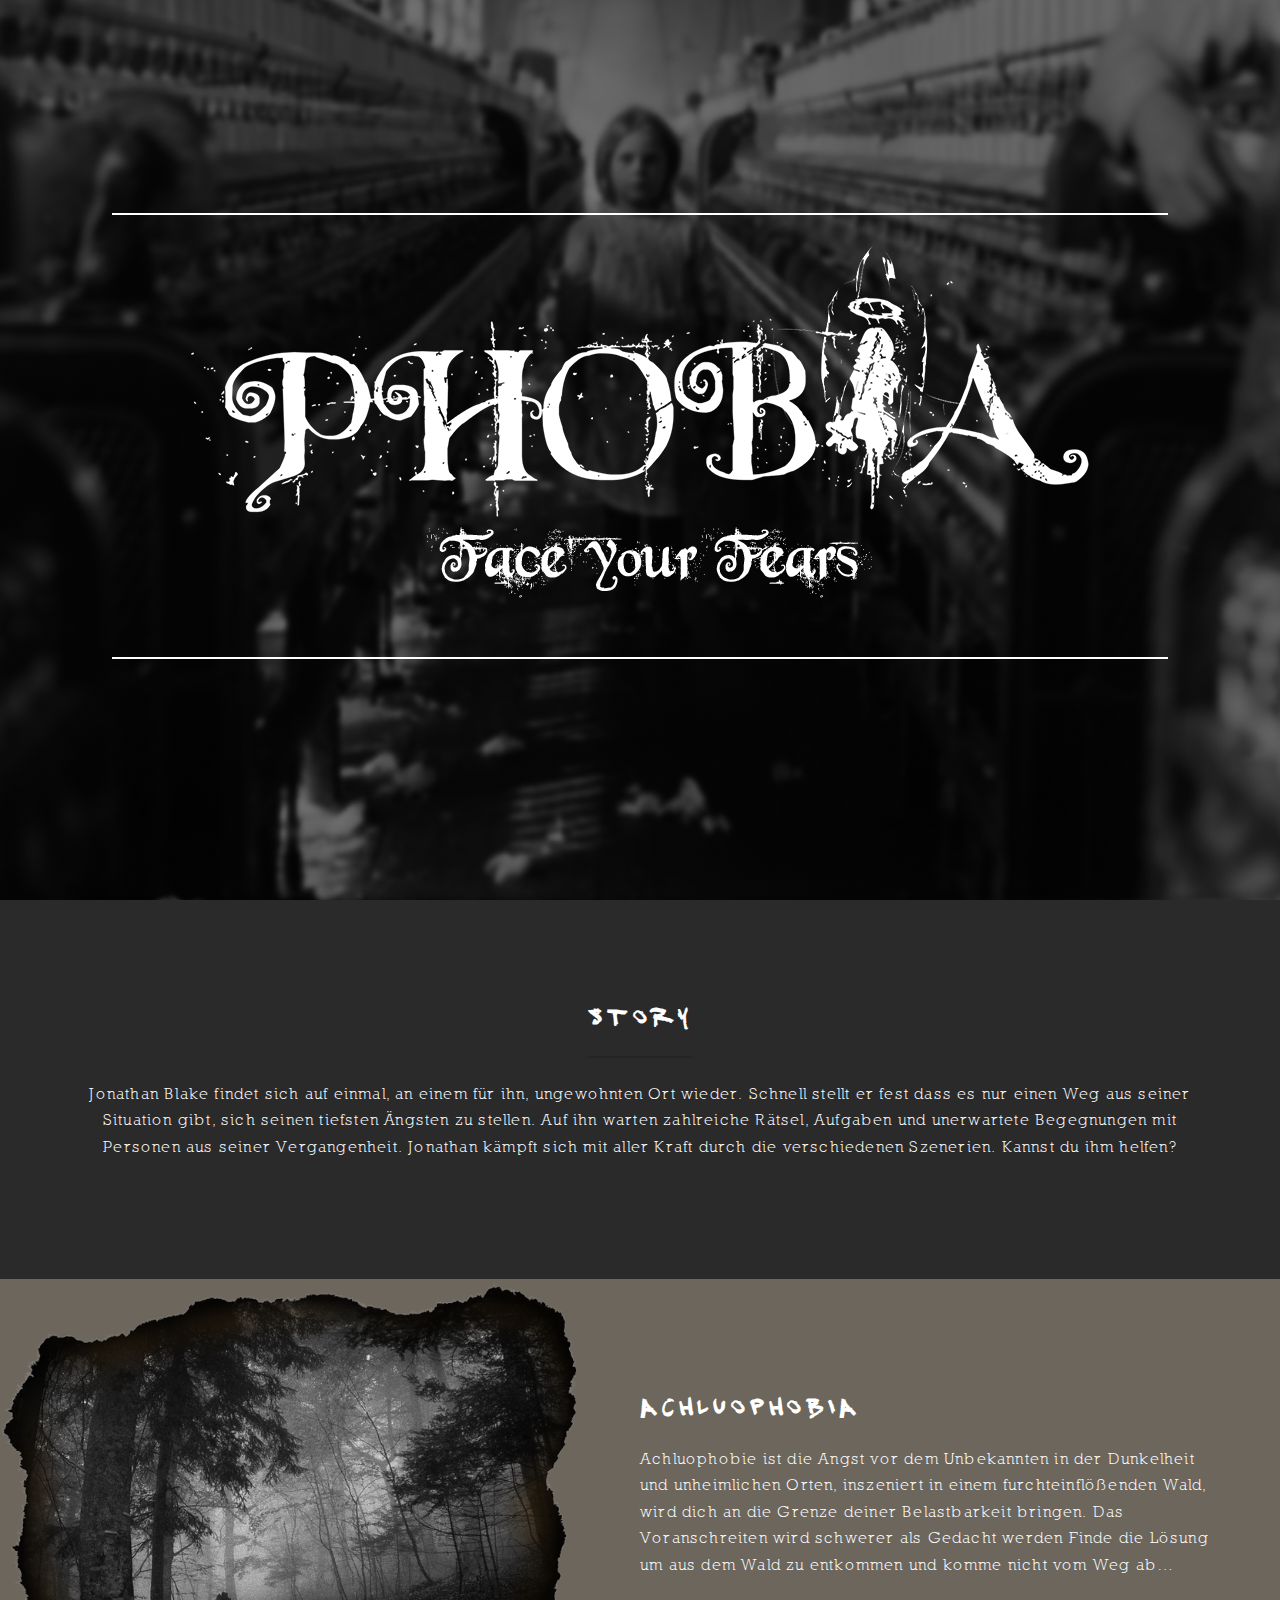
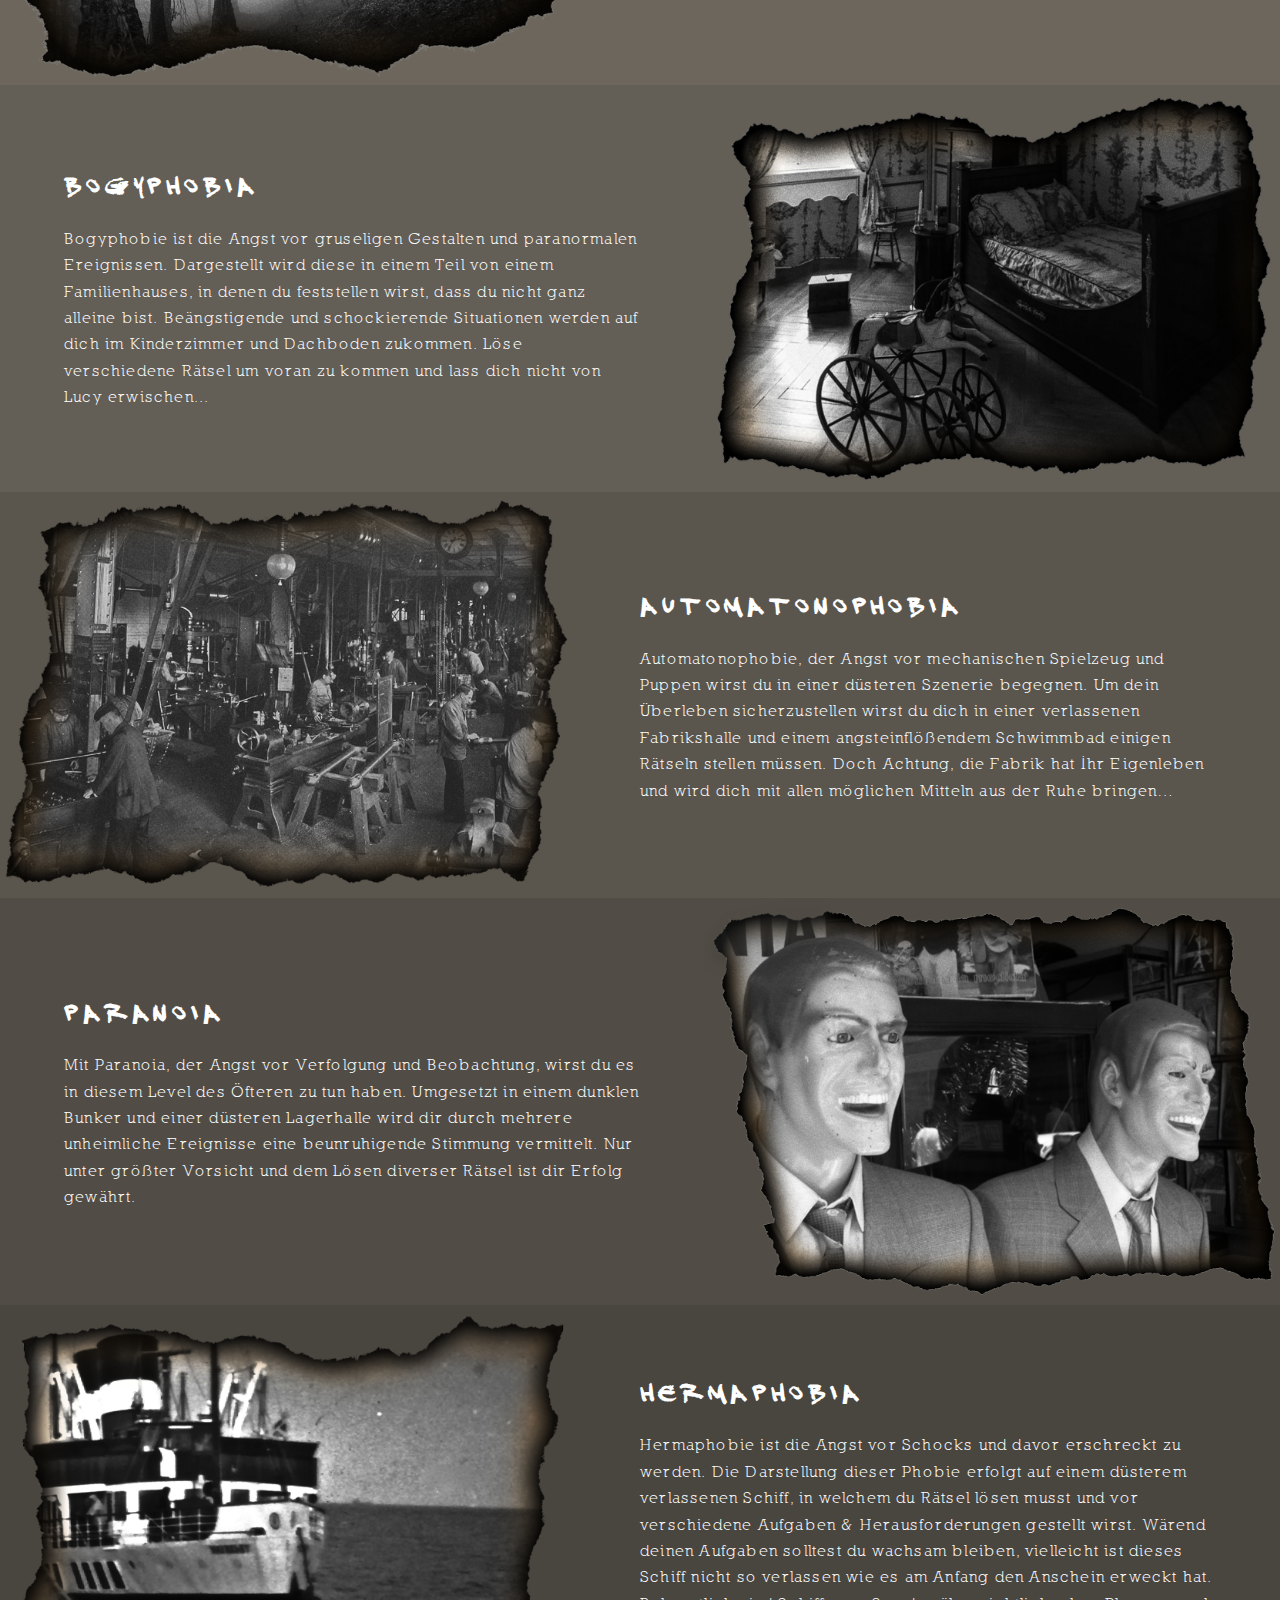
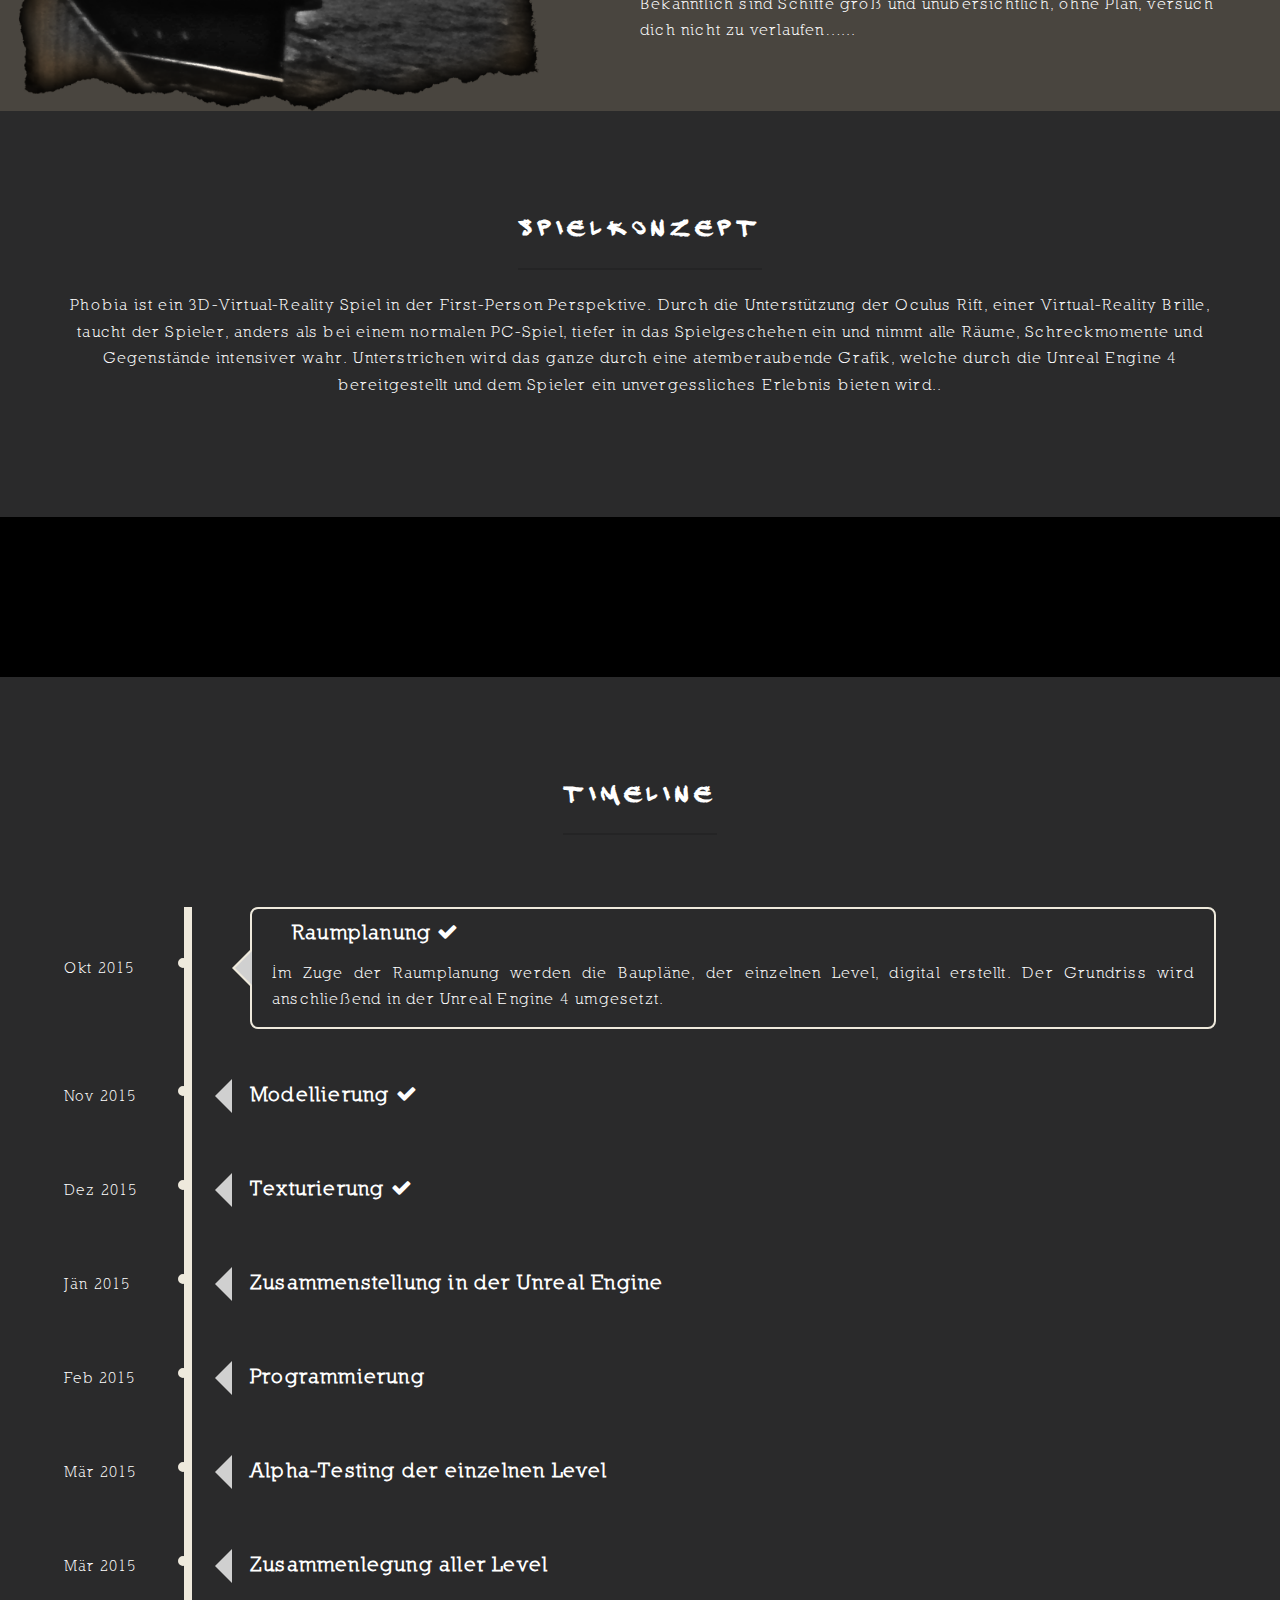
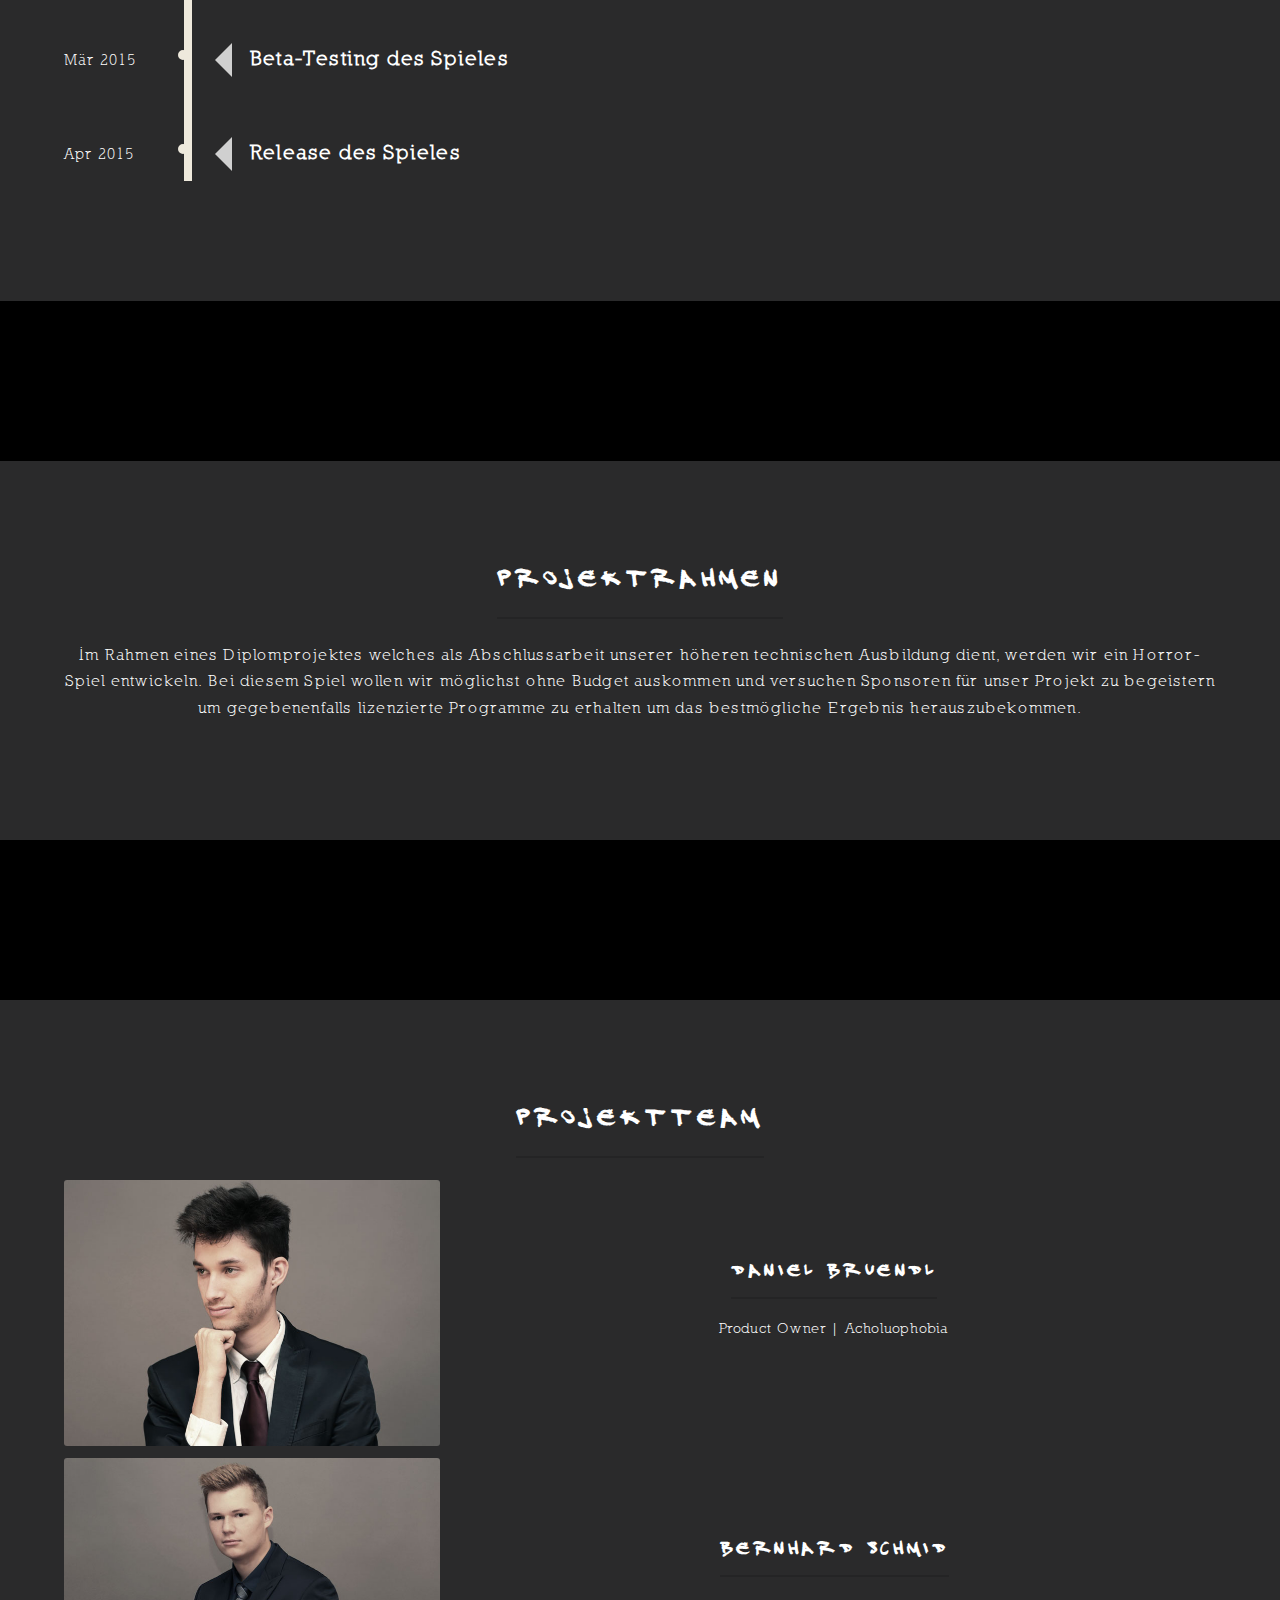
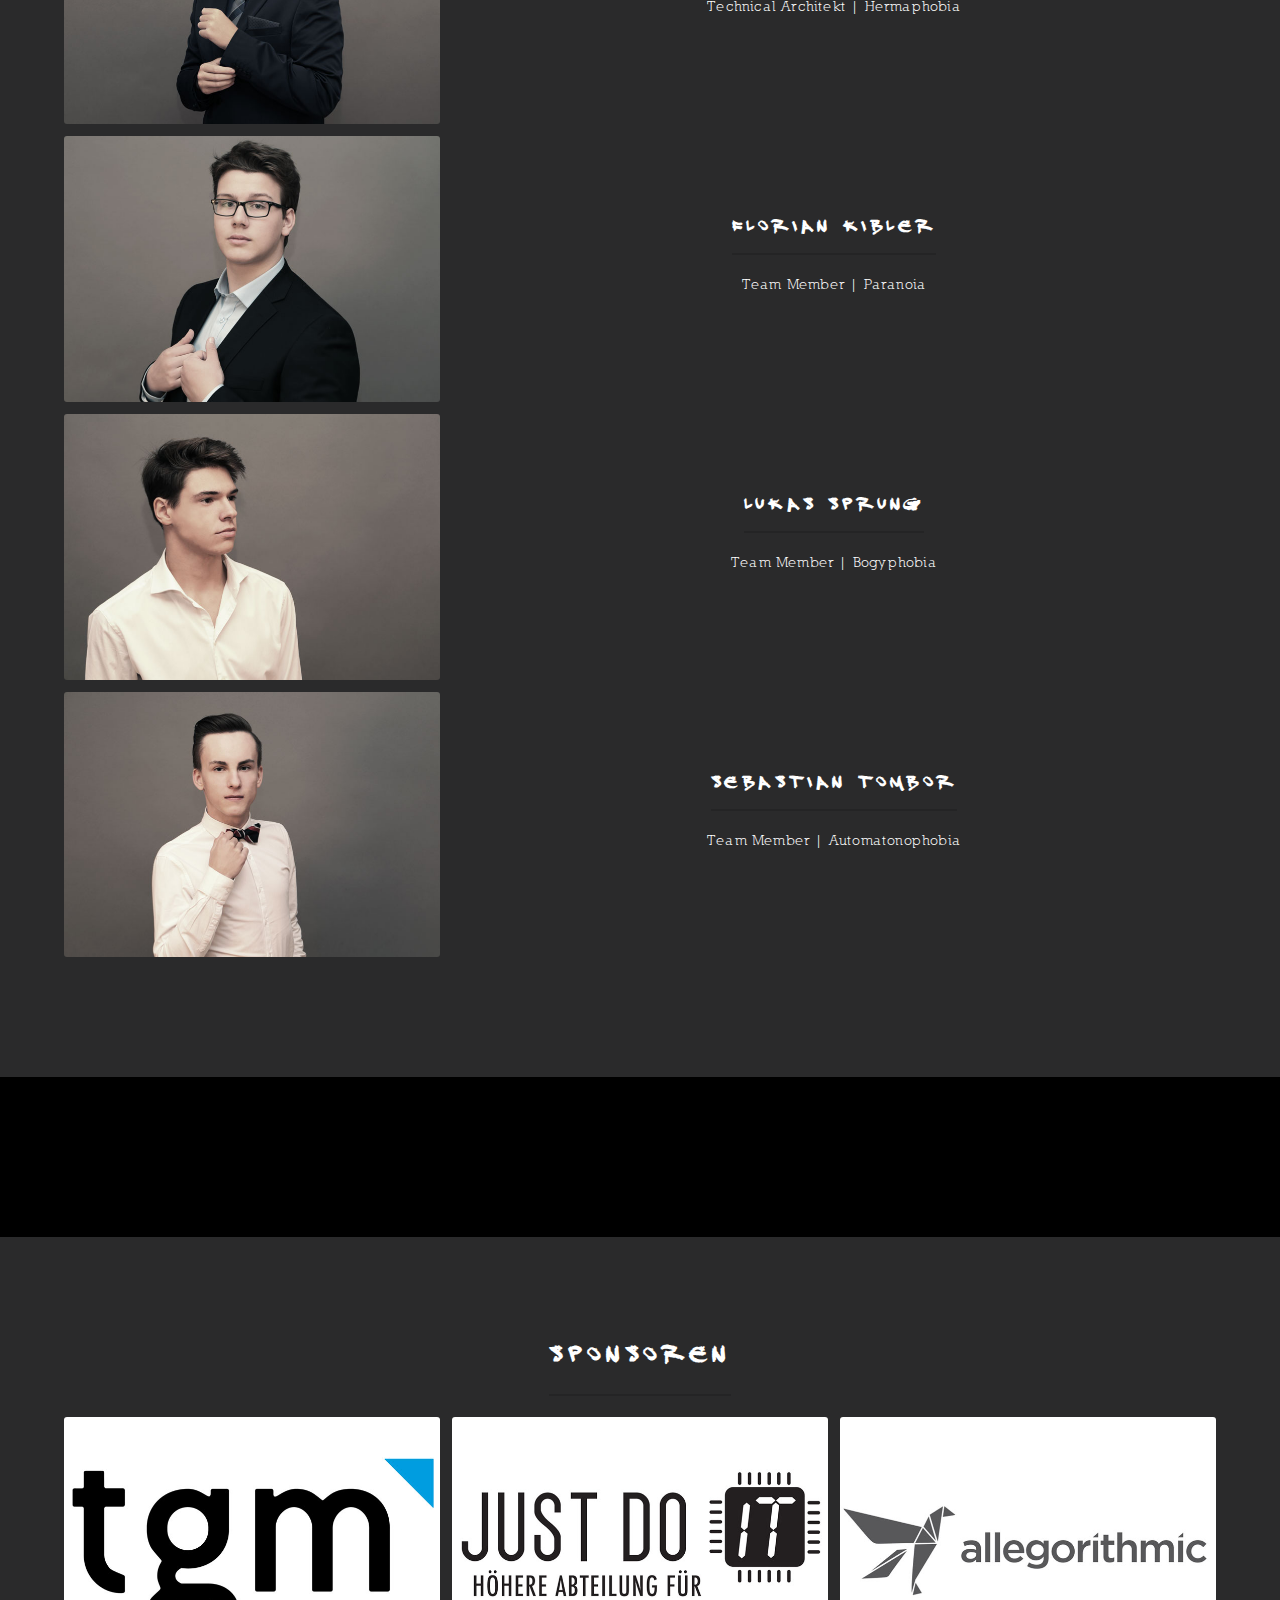
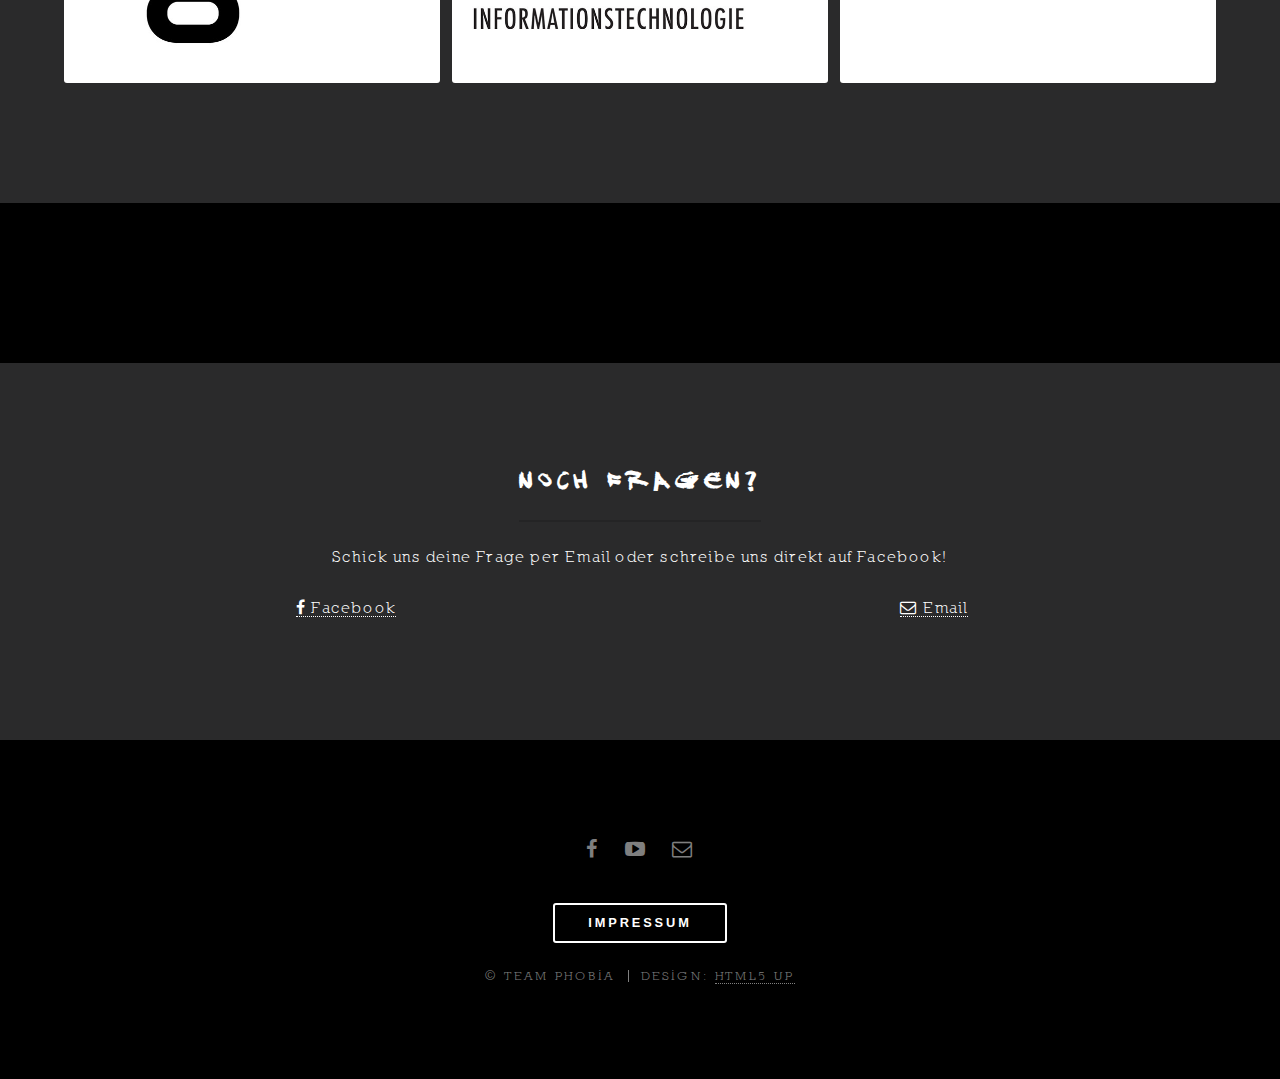
<file: index.html>
<!--<?php

$name = 'Name';
$email = 'Email';
$text = 'Gib deine Nachricht ein!';
$richtigmsg = '';

if(isset($_POST['schick'])){

    $typeerror = false;
    $nameerror = false;
    $emailerror = false;
    $texterror = false;

    if(isset($_POST['name'])&&$_POST['name']!='') $name = $_POST['name'];
    else {
        $typeerror = true;
        $nameerror = true;
    }
    if(isset($_POST['email'])&&$_POST['email']!='') $email = $_POST['email'];
    else {
        $typeerror = true;
        $emailerror = true;
    }
    if(isset($_POST['text'])&&$_POST['text']!='') $text = $_POST['text'];
    else {
        $typeerror = true;
        $texterror = true;
    }

    if(!$typeerror){
        $to = 'info@phobiagame.me';

        $subject = 'Info Request - '.$name;

        $headers = "From: " . $email . "\r\n";
        $headers .= "Reply-To: ". $email . "\r\n";
        $headers .= "MIME-Version: 1.0\r\n";
        $headers .= "Content-Type: text/html; charset=ISO-8859-1\r\n";


        $message = '<html><body>';
        $message .= '<h1>Neue Infoanfrage von '.$name.'</h1>';
        $message .= '<table rules="all" style="border-color: #666;" cellpadding="10">';
        $message .= "<tr style='background: #eee;'><td><strong>Name:</strong> </td><td>" . $name . "</td></tr>";
        $message .= "<tr><td><strong>Email:</strong> </td><td>" . $email . "</td></tr>";
        $message .= "<tr><td><strong>Text:</strong> </td><td>" . $text . "</td></tr>";
        $message .= '</body></html>';

        mail($to, $subject, $message, $headers);

        $richtigmsg = 'Deine Email wurde versendet!';

    }
    else{
        if($nameerror)$name = 'Sie müssen einen Namen angeben!';
        if($emailerror)$email = 'Sie müssen eine Email angeben!';
        if($texterror)$text = 'Sie müssen einen Text angeben!';
    }
}

?-->
<!DOCTYPE HTML>
<!--
	Spectral by HTML5 UP
	html5up.net | @n33co
	Free for personal and commercial use under the CCA 3.0 license (html5up.net/license)
-->
<html>
	<head>
		<title>Phobia: Face your Fears</title>
		<meta charset="utf-8" />
		<meta name="viewport" content="width=device-width, initial-scale=1" />
		<!--[if lte IE 8]><script src="assets/js/ie/html5shiv.js"></script><![endif]-->
		<link rel="stylesheet" href="assets/css/main.css" />
        <link rel="stylesheet" href="assets/css/timeline.css" />
		<!--[if lte IE 8]><link rel="stylesheet" href="assets/css/ie8.css" /><![endif]-->
		<!--[if lte IE 9]><link rel="stylesheet" href="assets/css/ie9.css" /><![endif]-->



    <!-- jQuery Popup Overlay -->

	</head>
	<body class="landing">

		<!-- Page Wrapper -->
			<div id="page-wrapper">

				<!-- Header -->
					<header id="header" class="alt">
						<h1><a href="index.html"><img src="images/phobia_logo_small.png" width="100%"></a></h1>
						<nav id="nav">
							<ul>
								<li class="special">
									<!--<a href="#menu" class="menuToggle"><span>Menu</span></a>
									<div id="menu">
										<ul>
											<li><a href="index.php">Home</a></li>
											<li><a href="generic.html">Generic</a></li>
											<li><a href="elements.html">Elements</a></li>
											<li><a href="#">Sign Up</a></li>
											<li><a href="#">Log In</a></li>
										</ul>
									</div>-->
								</li>
							</ul>
						</nav>
					</header>

				<!-- Banner -->
					<section id="banner">
						<div class="inner">
							<h2><img src="images/phobia_logo_V2.png" width="100%"></h2>
							<!--<p>Jonathan Blake findet sich auf einmal, an einem für ihn, ungewohnten Ort wieder. Schnell stellt er fest dass es nur einen Weg aus seiner Situation gibt, sich seinen tiefsten Ängsten zu stellen. Auf ihn warten zahlreiche Rätsel, Aufgaben und unerwartete Begegnungen mit Personen aus seiner Vergangenheit. Jonathan kämpft sich mit aller Kraft durch die verschiedenen Szenerien. Kannst du ihm helfen?</p>
							<ul class="actions">
								<li><a href="#" class="button special">Activate</a></li>
							</ul>
						</div>
						<a href="#one" class="more scrolly">Learn More</a>-->
					</section>


                <!-- One -->
                <section id="one" class="wrapper style1 special">
                    <div class="inner">
                        <header class="major">
                            <h2>Story</h2>
                            <p>Jonathan Blake findet sich auf einmal, an einem für ihn, ungewohnten Ort wieder. Schnell stellt er fest dass es nur einen Weg aus seiner Situation gibt, sich seinen tiefsten Ängsten zu stellen. Auf ihn warten zahlreiche Rätsel, Aufgaben und unerwartete Begegnungen mit Personen aus seiner Vergangenheit. Jonathan kämpft sich mit aller Kraft durch die verschiedenen Szenerien. Kannst du ihm helfen?</p>
                        </header>
                    </div>
                </section>
				<!-- Two -->
					<section id="two" class="wrapper alt style2">
						<section class="spotlight">
							<div class="image"><img src="images/acholuophobie.png" alt="" /></div><div class="content">
								<h2>Achluophobia</h2>
                                <p>
                                    Achluophobie ist die Angst vor dem Unbekannten in der Dunkelheit und unheimlichen Orten, inszeniert in einem furchteinflößenden Wald, wird dich an die Grenze deiner Belastbarkeit bringen. Das Voranschreiten wird schwerer als Gedacht werden Finde die Lösung um aus dem Wald zu entkommen und komme nicht vom Weg ab…
                                </p>
                            </div>
                        </section>
						<section class="spotlight">
							<div class="image"><img src="images/bogyphobie.png" alt="" /></div><div class="content">
								<h2>Bogyphobia</h2>
								<p>Bogyphobie ist die Angst vor gruseligen Gestalten und paranormalen Ereignissen. Dargestellt wird diese in einem Teil von einem Familienhauses, in denen du feststellen wirst,
                                    dass du nicht ganz alleine bist. Beängstigende und schockierende Situationen werden auf dich im Kinderzimmer und Dachboden zukommen. Löse verschiedene Rätsel um voran zu kommen und lass dich nicht von Lucy erwischen...</p>
							</div>
						</section>
						<section class="spotlight">
							<div class="image"><img src="images/automatonophobie.png" alt="" /></div><div class="content">
								<h2>Automatonophobia</h2>
								<p>Automatonophobie, der Angst vor mechanischen Spielzeug und Puppen wirst du in einer düsteren Szenerie begegnen. Um dein Überleben sicherzustellen wirst du dich in einer verlassenen Fabrikshalle und einem angsteinflößendem Schwimmbad einigen Rätseln stellen müssen. Doch Achtung, die Fabrik hat Ihr Eigenleben und wird dich mit allen möglichen Mitteln aus der Ruhe bringen…</p>
							</div>
						</section>
                        <section class="spotlight">
                            <div class="image"><img src="images/paranoia.png" alt="" /></div><div class="content">
                            <h2>Paranoia</h2>
                            <p>Mit Paranoia, der Angst vor Verfolgung und Beobachtung, wirst du es in diesem Level des Öfteren zu tun haben. Umgesetzt in einem dunklen Bunker und einer düsteren Lagerhalle wird dir durch mehrere unheimliche Ereignisse eine beunruhigende Stimmung vermittelt. Nur unter größter Vorsicht und dem Lösen diverser Rätsel ist dir Erfolg gewährt.</p>
                        </div>
                        </section>
                        <section class="spotlight">
                            <div class="image"><img src="images/hermaphobia.png" alt="" /></div><div class="content">
                            <h2>Hermaphobia</h2>
                            <p>Hermaphobie ist die Angst vor Schocks und davor erschreckt zu werden. Die Darstellung dieser Phobie erfolgt auf einem düsterem verlassenen Schiff, in welchem du Rätsel lösen musst und vor verschiedene Aufgaben & Herausforderungen gestellt wirst. Wärend deinen Aufgaben solltest du wachsam bleiben, vielleicht ist dieses Schiff nicht so verlassen wie es am Anfang den Anschein erweckt hat. Bekanntlich sind Schiffe groß und unübersichtlich, ohne Plan, versuch dich nicht zu verlaufen…...</p>
                        </div>
                        </section>
					</section>
                <section id="twoandahalf" class="wrapper style1 special">
                    <div class="inner">
                        <header class="major">
                            <h2>Spielkonzept</h2>
                            <p>Phobia ist ein 3D-Virtual-Reality Spiel in der First-Person Perspektive. Durch die Unterstützung der Oculus Rift, einer Virtual-Reality Brille, taucht der Spieler, anders als bei einem normalen PC-Spiel, tiefer in das Spielgeschehen ein und nimmt alle Räume, Schreckmomente und Gegenstände intensiver wahr. Unterstrichen wird das ganze durch eine atemberaubende Grafik, welche durch die Unreal Engine 4 bereitgestellt und dem Spieler ein unvergessliches Erlebnis bieten wird..</p>
                        </header>
                    </div>
                </section>

				<!-- Three -->
					<!--<section id="three" class="wrapper style3 special">
						<div class="inner">
							<header class="major">
								<h2>Accumsan mus tortor nunc aliquet</h2>
								<p>Aliquam ut ex ut augue consectetur interdum. Donec amet imperdiet eleifend<br />
								fringilla tincidunt. Nullam dui leo Aenean mi ligula, rhoncus ullamcorper.</p>
							</header>
							<ul class="features">
								<li class="icon fa-paper-plane-o">
									<h3>Arcu accumsan</h3>
									<p>Augue consectetur sed interdum imperdiet et ipsum. Mauris lorem tincidunt nullam amet leo Aenean ligula consequat consequat.</p>
								</li>
								<li class="icon fa-laptop">
									<h3>Ac Augue Eget</h3>
									<p>Augue consectetur sed interdum imperdiet et ipsum. Mauris lorem tincidunt nullam amet leo Aenean ligula consequat consequat.</p>
								</li>
								<li class="icon fa-code">
									<h3>Mus Scelerisque</h3>
									<p>Augue consectetur sed interdum imperdiet et ipsum. Mauris lorem tincidunt nullam amet leo Aenean ligula consequat consequat.</p>
								</li>
								<li class="icon fa-headphones">
									<h3>Mauris Imperdiet</h3>
									<p>Augue consectetur sed interdum imperdiet et ipsum. Mauris lorem tincidunt nullam amet leo Aenean ligula consequat consequat.</p>
								</li>
								<li class="icon fa-heart-o">
									<h3>Aenean Primis</h3>
									<p>Augue consectetur sed interdum imperdiet et ipsum. Mauris lorem tincidunt nullam amet leo Aenean ligula consequat consequat.</p>
								</li>
								<li class="icon fa-flag-o">
									<h3>Tortor Ut</h3>
									<p>Augue consectetur sed interdum imperdiet et ipsum. Mauris lorem tincidunt nullam amet leo Aenean ligula consequat consequat.</p>
								</li>
							</ul>
						</div>
					</section>-->

				<!-- CTA -->
					<!--<section id="cta" class="wrapper style4">
						<div class="inner">
							<header>
								<h2>Arcue ut vel commodo</h2>
								<p>Aliquam ut ex ut augue consectetur interdum endrerit imperdiet amet eleifend fringilla.</p>
							</header>
							<ul class="actions vertical">
								<li><a href="#" class="button fit special">Activate</a></li>
								<li><a href="#" class="button fit">Learn More</a></li>
							</ul>
						</div>
					</section>-->

                <footer id="footer"></footer>

                <section id="three" class="wrapper style1 special">
                    <div class="inner">
                        <header class="major">
                            <h2>Timeline</h2>

                            <ul id='timeline'>
                                <li class='work'>
                                    <input class='radio' id='work1' name='works' type='radio' checked>
                                    <div class="relative">
                                        <label for='work1'>Raumplanung <i class="fa fa-check"></i></label>
                                        <span class='date'>Okt 2015</span>
                                        <span class='circle'></span>
                                    </div>
                                    <div class='contenttimeline'>
                                        <p>
                                            Im Zuge der Raumplanung werden die Baupläne, der einzelnen Level, digital erstellt. Der Grundriss wird anschließend in der Unreal Engine 4 umgesetzt.
                                        </p>
                                    </div>
                                </li>
                                <li class='work'>
                                    <input class='radio' id='work2' name='works' type='radio'>
                                    <div class="relative">
                                        <label for='work2'>Modellierung  <i class="fa fa-check"></i></label>
                                        <span class='date'>Nov 2015</span>
                                        <span class='circle'></span>
                                    </div>
                                    <div class='contenttimeline'>
                                        <p>
                                            Modellierung aller benötigten (3D-) Objekte / Props
                                        </p>
                                    </div>
                                </li>
                                <li class='work'>
                                    <input class='radio' id='work3' name='works' type='radio'>
                                    <div class="relative">
                                        <label for='work3'>Texturierung  <i class="fa fa-check"></i></label>
                                        <span class='date'>Dez 2015</span>
                                        <span class='circle'></span>
                                    </div>
                                    <div class='contenttimeline'>
                                        <p>
                                            Erstellen der Texturen sowie anschließende Texturierung aller 3D-Objekte
                                        </p>
                                    </div>
                                </li>
                                <li class='work'>
                                    <input class='radio' id='work4' name='works' type='radio'>
                                    <div class="relative">
                                        <label for='work4'>Zusammenstellung in der Unreal Engine</label>
                                        <span class='date'>Jän 2015</span>
                                        <span class='circle'></span>
                                    </div>
                                    <div class='contenttimeline'>
                                        <p>
                                            Fertig modellierte und texturierte Objekte werden in den schon vorhandenen Grundriss (UE4) eingefügt. Benötigte Licht und Partikel Effekte werden erstellt.
                                        </p>
                                    </div>
                                </li>
                                <li class='work'>
                                    <input class='radio' id='work5' name='works' type='radio'>
                                    <div class="relative">
                                        <label for='work5'>Programmierung</label>
                                        <span class='date'>Feb 2015</span>
                                        <span class='circle'></span>
                                    </div>
                                    <div class='contenttimeline'>
                                        <p>
                                            Erstellung / Programmierung aller benötigten Blueprints & Trigger
                                        </p>
                                    </div>
                                </li>
                                <li class='work'>
                                    <input class='radio' id='work6' name='works' type='radio'>
                                    <div class="relative">
                                        <label for='work6'>Alpha-Testing der einzelnen Level</label>
                                        <span class='date'>Mär 2015</span>
                                        <span class='circle'></span>
                                    </div>
                                    <div class='contenttimeline'>
                                        <p>
                                            Die Alpha-Tests sind nicht öffentlich zugägnlich. Die Testung erfolgt für jedes Level einzeln und soll Schwächen und Fehler im Spiel aufzeigen.
                                        </p>
                                    </div>
                                </li>
                                <li class='work'>
                                    <input class='radio' id='work7' name='works' type='radio'>
                                    <div class="relative">
                                        <label for='work7'>Zusammenlegung aller Level</label>
                                        <span class='date'>Mär 2015</span>
                                        <span class='circle'></span>
                                    </div>
                                    <div class='contenttimeline'>
                                        <p>
                                            Nach der Ausbesserung der Schwächen und Fehler werden die einzelnen Level zu einem kompletten Spiel zusammengefügt.
                                        </p>
                                    </div>
                                </li>
                                <li class='work'>
                                    <input class='radio' id='work8' name='works' type='radio'>
                                    <div class="relative">
                                        <label for='work8'>Beta-Testing des Spieles</label>
                                        <span class='date'>Mär 2015</span>
                                        <span class='circle'></span>
                                    </div>
                                    <div class='contenttimeline'>
                                        <p>
                                            Vor der Veröffentlichung wird das Spiel im zuge einer closed-Beta nochmals auf Fehler getestet. Treten Probleme und Fehler auf werden diese bis zum geplanten Release ausgebessert.
                                        </p>
                                    </div>
                                </li>
                                <li class='work'>
                                    <input class='radio' id='work9' name='works' type='radio'>
                                    <div class="relative">
                                        <label for='work9'>Release des Spieles</label>
                                        <span class='date'>Apr 2015</span>
                                        <span class='circle'></span>
                                    </div>
                                    <div class='contenttimeline'>
                                        <p>
                                            Veröffentlichung des kompletten Spieles
                                        </p>
                                    </div>
                                </li>
                            </ul>

                        </header>
                    </div>
                </section>

                <footer id="footer"></footer>

                <section id="four" class="wrapper style1 special">
                    <div class="inner">
                        <header class="major">
                            <h2>Projektrahmen</h2>
                            <p>Im Rahmen eines Diplomprojektes welches als Abschlussarbeit unserer höheren technischen Ausbildung dient, werden wir ein Horror-Spiel entwickeln.
                                Bei diesem Spiel wollen wir möglichst ohne Budget auskommen und versuchen Sponsoren für unser Projekt zu begeistern um gegebenenfalls lizenzierte Programme zu erhalten um das bestmögliche Ergebnis herauszubekommen.</p>
                        </header>
                    </div>
                </section>

                <footer id="footer"></footer>

                <section id="five" class="wrapper style1 special">
                    <div class="inner">
                        <header class="major">
                            <h2>Projektteam</h2>
                            <div class="box alt">
                                <div class="row uniform 50%">
                                    <div class="4u">
                                        <span class="image fit"><img src="images/dbrue.jpg" alt=""></span>
                                    </div>
                                    <div class="8u">
                                        <h4 style="padding-top: 10%">Daniel Bruendl</h4>
                                        <p>Product Owner | Acholuophobia</p>
                                    </div>
                                </div>
                                <div class="row uniform 50%">
                                    <div class="4u">
                                        <span class="image fit"><img src="images/bsch.jpg" alt=""></span>
                                    </div>
                                    <div class="8u">
                                        <h4 style="padding-top: 10%">Bernhard Schmid</h4>
                                        <p>Technical Architekt | Hermaphobia </p>
                                    </div>
                                </div>
                                <div class="row uniform 50%">
                                    <div class="4u">
                                        <span class="image fit"><img src="images/fkib.jpg" alt=""></span>
                                    </div>
                                    <div class="8u">
                                        <h4 style="padding-top: 10%">Florian Kibler</h4>
                                        <p>Team Member | Paranoia</p>
                                    </div>
                                </div>
                                <div class="row uniform 50%">
                                    <div class="4u">
                                        <span class="image fit"><img src="images/lspr.jpg" alt=""></span>
                                    </div>
                                    <div class="8u">
                                        <h4 style="padding-top: 10%">Lukas Sprung</h4>
                                        <p>Team Member | Bogyphobia</p>
                                    </div>
                                </div>
                                <div class="row uniform 50%">
                                    <div class="4u">
                                        <span class="image fit"><img src="images/stom.jpg" alt=""></span>
                                    </div>
                                    <div class="8u">
                                        <h4 style="padding-top: 10%">Sebastian Tombor</h4>
                                        <p>Team Member | Automatonophobia</p>
                                    </div>
                                </div>
                            </div>
                        </header>
                    </div>
                </section>

                <footer id="footer"></footer>

                <section id="six" class="wrapper style1 special">
                    <div class="inner">
                        <header class="major">
                            <h2>Sponsoren</h2>
                            <div class="box alt">
                                <div class="row uniform 50%">
                                    <div class="4u">
                                        <span class="image fit"><img src="images/tgm.jpg" alt=""></span>
                                    </div>
                                    <div class="4u">
                                        <span class="image fit"><img src="images/it.jpg" alt=""></span>
                                    </div>
                                    <div class="4u">
                                        <span class="image fit"><img src="images/allegorithmic.jpg" alt=""></span>
                                    </div>
                                </div>
                            </div>
                        </header>
                    </div>
                </section>

                <footer id="footer"></footer>

                <section id="seven" class="wrapper style1 special">
                    <div class="inner">
                        <header class="major">
                            <h2>Noch Fragen?</h2>
                                <div class="row uniform">
                                    <div class="12u$">
                                        Schick uns deine Frage per Email oder schreibe uns direkt auf Facebook!
                                    </div>
                                    <div class="6u 12u$(xsmall)">
                                        <a href="https://www.facebook.com/phobiagame"><i class='fa fa-facebook'></i> Facebook</a>
                                    </div>
                                    <div class="6u$ 12u$(xsmall)">
                                        <a href="mailto:info@phobiagame.me?subject=Meine Frage ans Phobia Team"> <i class="fa fa-envelope-o"></i> Email </a>                                    </div>
                                    </div>
                                </div>
                        </header>
                    </div>
                </section>

				<!-- Footer -->
					<footer id="footer">
						<ul class="icons">
							<li><a href="https://www.facebook.com/phobiagame" class="icon fa-facebook" target="_blank"><span class="label">Facebook</span></a></li>
              <li><a href="https://www.youtube.com/channel/UCpv_rvrdQUK9JzL-FU9Xa-w" class="icon fa-youtube-play" target="_blank"><span class="label">Facebook</span></a></li>
							<li><a href="mailto:info@phobiagame.me?subject=Meine Frage ans Phobia Team" class="icon fa-envelope-o"><span class="label">Email</span></a></li>
						</ul>
						<button class="my_popup_open">Impressum</button>
						<ul class="copyright" style="margin-top:20px;">
							<li>&copy; Team Phobia</li><li>Design: <a href="http://html5up.net">HTML5 UP</a></li>
						</ul>
					</footer>

			</div>



  <!-- Add content to the popup -->
  <div id="my_popup">
		<div align="center">
			<div class="box alt">
					<div class="row uniform 50%">
						<div class="2u"></div>
						<div class="8u">
							<h2>Impressum</h2>
							<hr class="star-primary">
								<h4>Medieninhaber, Hersteller, Herausgeber und Redaktion</h4>
								<p class="text-muted">
										TGM – Technologisches Gewerbeuseum <br>
										HTBLuVA Wien XX <br>
										1200 Wien, Wexstraße 19-23
								</p>

								<h4>Kontaktdaten</h4>
								<p class="text-muted">
										TGM – Technologisches Gewerbeuseum <br>
										HTBLuVA Wien XX <br>
										1200 Wien, Wexstraße 19-23 <br>
										<br>
										Tel.: +43 (0)1 33 126-0 <br>
										Fax: +43 (0)1 33 126-204 <br>
										E-Mail: info@tgm.ac.at <br>
										<br>
										Schulkennzahl: 920 417
								</p>

								<h4>Webdesign und Webprogrammierung</h4>
								<p class="text-muted">Daniel Bruendl, Bernhard Schmid, Lukas Sprung, Sebastian Tombor, Florian Kibler</p>

								<h4>Grundlegende Richtung dieses Webportals</h4>
								<p class="text-muted">Diese Website informiert über Bildungsangebot, Aktivitäten und Unterrichtsarbeit am TGM. Die Inhalte dieser Seiten sind urheberrechtlich geschützt, und die Informationen sind nur für die persönliche Verwendung bestimmt. Jede weitergehende Nutzung, insbesondere die Speicherung in Datenbanken, Veröffentlichung, Vervielfältigung und jede Form von gewerblicher Nutzung, sowie die Weitergabe an Dritte – auch in Teilen oder in überarbeiteter Form – ohne Zustimmung des TGM ist untersagt.</p>

								<h4>Urheberrecht</h4>
								<p class="text-muted">Wir sind bestrebt, die Urheberrechte der verwendeten Inhalte und Medien zu beachten. Sollte sich dennoch ein durch fremdes Urheberrecht geschützter Inhalt befinden, so konnte das Urheberrecht von uns nicht festgestellt werden. Im Falle einer solchen unbeabsichtigten Urheberrechtsverletzung wird das entsprechende Objekt nach Benachrichtigung entfernt bzw. mit dem entsprechenden Urheberrecht kenntlich machen.</p>

								<h4>Haftungsausschluss</h4>
								<p class="text-muted">Wir sind bestrebt die Inhalte aktuell und korrekt zu halten. Sollten Sie Fehler oder Irrtümer auf der Site entdecken, bitten wir Sie, uns darüber in Kenntnis zu setzen. Wir übernehmen keine Gewähr für die Vollständigkeit oder Qualität der bereitgestellten Informationen. Haftungsansprüche, welche sich auf Schäden materieller oder ideeller Art beziehen, die durch die Nutzung oder Nichtnutzung der dargebotenen Informationen verursacht wurden, sind grundsätzlich ausgeschlossen. Die Schule kann weiters nicht gewährleisten, dass die online abrufbare Fassung eines Dokuments exakt dem offiziellen Text entspricht. Nur die in der Papierausgabe der Dokumente der Schule veröffentlichte Fassung ist verbindlich. Dieser Haftungsausschluss ist als Teil dieses Internetangebotes zu betrachten. Sofern Teile oder einzelne Formulierungen dieses Textes der geltenden Rechtslage nicht, nicht mehr oder nicht vollständig entsprechen sollten, bleiben die übrigen Teile des Dokumentes in ihrem Inhalt und ihrer Gültigkeit davon unberührt.</p>



								<!-- Add an optional button to close the popup -->
								<button class="my_popup_close">Close</button></div>
						<div class="2u"></div>
					</div>
				</div>
			</div>
		</div>
  </div>

		<!-- Scripts -->
			<script src="assets/js/jquery.min.js"></script>
			<script src="assets/js/jquery.scrollex.min.js"></script>
			<script src="assets/js/jquery.scrolly.min.js"></script>
			<script src="assets/js/skel.min.js"></script>
			<script src="assets/js/util.js"></script>
			<!--[if lte IE 8]><script src="assets/js/ie/respond.min.js"></script><![endif]-->
			<script src="assets/js/main.js"></script>
			<script src="assets/js/jquery.popupoverlay.js"></script>

			<script>
    		$(document).ready(function() {

      		// Initialize the plugin
      		$('#my_popup').popup({
						color: 'black',
			      opacity: 1,
			      transition: '0.3s'
					});

    		});
  		</script>

	</body>
</html>
</file>
<file: assets/css/timeline.css>
/* -------------------------------------
 * For horizontal version, set the
 * $vertical variable to false
 * ------------------------------------- */
/* -------------------------------------
 * General Style
 * ------------------------------------- */
@import url(http://fonts.googleapis.com/css?family=Noto+Sans);
/*body {
    max-width: 1200px;
    margin: 0 auto;
    padding: 0 5%;
    font-size: 100%;
    font-family: "Noto Sans", sans-serif;
    color: #eee9dc;
    background: #48b379;
}

h2 {
    margin: 3em 0 0 0;
    font-size: 1.5em;
    letter-spacing: 2px;
    text-transform: uppercase;
}
*/
/* -------------------------------------
 * timeline
 * ------------------------------------- */
#timeline {
    list-style: none;
    margin: 50px 0 30px 120px;
    padding-left: 30px;
    border-left: 8px solid #eee9dc;
}
#timeline li {
    margin: 40px 0;
    position: relative;
}
#timeline p {
    margin: 0 0 15px;
}

.date {
    margin-top: -10px;
    top: 50%;
    left: -158px;
    font-size: 0.95em;
    line-height: 20px;
    position: absolute;
}

.circle {
    margin-top: -10px;
    top: 50%;
    left: -44px;
    width: 10px;
    height: 10px;
    background: #d0d0d0;
    border: 5px solid #eee9dc;
    border-radius: 50%;
    display: block;
    position: absolute;
}

.contenttimeline {
    max-height: 20px;
    padding: 50px 20px 0;
    border-color: transparent;
    border-width: 2px;
    border-style: solid;
    border-radius: 0.5em;
    position: relative;
}
.contenttimeline:before, .contenttimeline:after {
    content: "";
    width: 0;
    height: 0;
    border: solid transparent;
    position: absolute;
    pointer-events: none;
    right: 100%;
}
.contenttimeline:before {
    border-right-color: inherit;
    border-width: 20px;
    top: 50%;
    margin-top: -20px;
}
.contenttimeline:after {
    border-right-color: #d0d0d0;
    border-width: 17px;
    top: 50%;
    margin-top: -17px;
}
.contenttimeline p {
    max-height: 0;
    color: transparent;
    text-align: justify;
    word-break: break-word;
    hyphens: auto;
    overflow: hidden;
}

label {
    font-size: 1.3em;
    position: absolute;
    z-index: 100;
    cursor: pointer;
    top: 20px;
    transition: transform 0.2s linear;
    margin-left: 20px;
    margin-top: -8px;
    
}

.radio {
    display: none;
}

.radio:checked + .relative label {
    cursor: auto;
    transform: translateX(42px);
}
.radio:checked + .relative .circle {
    background: #f98262;
}
.radio:checked ~ .contenttimeline {
    max-height: 180px;
    border-color: #eee9dc;
    margin-right: 20px;
    transform: translateX(20px);
    transition: max-height 0.4s linear, border-color 0.5s linear, transform 0.2s linear;
}
.radio:checked ~ .contenttimeline p {
    max-height: 200px;
    color: #eee9dc;
    transition: color 0.3s linear 0.3s;
}

/* -------------------------------------
 * mobile phones (vertical version only)
 * ------------------------------------- */
@media screen and (max-width: 767px) {
    #timeline {
        margin-left: 0;
        padding-left: 0;
        border-left: none;
    }
    #timeline li {
        margin: 50px 0;
    }

    label {
        width: 85%;
        font-size: 1.1em;
        white-space: nowrap;
        text-overflow: ellipsis;
        overflow: hidden;
        display: block;
        transform: translateX(18px);
    }

    .contenttimeline {
        padding-top: 45px;
        border-color: #eee9dc;
    }
    .contenttimeline:before, .contenttimeline:after {
        border: solid transparent;
        bottom: 100%;
    }
    .contenttimeline:before {
        border-bottom-color: inherit;
        border-width: 17px;
        top: -16px;
        left: 50px;
        margin-left: -17px;
    }
    .contenttimeline:after {
        border-bottom-color: #d0d0d0;
        border-width: 20px;
        top: -20px;
        left: 50px;
        margin-left: -20px;
    }
    .contenttimeline p {
        font-size: 0.9em;
        line-height: 1.4;
    }

    .circle, .date {
        display: none;
    }
}
</file>
<file: assets/css/ie8.css>
/*
	Spectral by HTML5 UP
	html5up.net | @n33co
	Free for personal and commercial use under the CCA 3.0 license (html5up.net/license)
*/

/* Icon */

	.icon.major {
		border: none;
	}

		.icon.major:before {
			font-size: 3em;
		}

/* Form */

	label {
		color: #2E3842;
	}

	input[type="text"],
	input[type="password"],
	input[type="email"],
	select,
	textarea {
		border: solid 1px #dfdfdf;
	}

/* Button */

	input[type="submit"],
	input[type="reset"],
	input[type="button"],
	button,
	.button {
		border: solid 2px #dfdfdf;
	}

		input[type="submit"].special,
		input[type="reset"].special,
		input[type="button"].special,
		button.special,
		.button.special {
			border: 0 !important;
		}

/* Page Wrapper + Menu */

	#menu {
		display: none;
	}

	body.is-menu-visible #menu {
		display: block;
	}

/* Header */

	#header nav > ul > li > a.menuToggle:after {
		display: none;
	}

/* Banner + Wrapper (style4) */

	#banner,
	.wrapper.style4 {
		-ms-behavior: url("assets/js/ie/backgroundsize.min.htc");
	}

		#banner:before,
		.wrapper.style4:before {
			display: none;
		}

/* Banner */

	#banner .more {
		height: 4em;
	}

		#banner .more:after {
			display: none;
		}

/* Main */

	#main > header {
		-ms-behavior: url("assets/js/ie/backgroundsize.min.htc");
	}

		#main > header:before {
			display: none;
		}
</file>
<file: assets/css/ie9.css>
/*
	Spectral by HTML5 UP
	html5up.net | @n33co
	Free for personal and commercial use under the CCA 3.0 license (html5up.net/license)
*/

/* Spotlight */

	.spotlight {
		display: block;
	}

		.spotlight .image {
			display: inline-block;
			vertical-align: top;
		}

		.spotlight .content {
			padding: 4em 4em 2em 4em ;
			display: inline-block;
		}

		.spotlight:after {
			clear: both;
			content: '';
			display: block;
		}

/* Features */

	.features {
		display: block;
	}

		.features li {
			float: left;
		}

		.features:after {
			content: '';
			display: block;
			clear: both;
		}

/* Banner + Wrapper (style4) */

	#banner,
	.wrapper.style4 {
		background-image: url("../../images/banner.jpg");
		background-position: center center;
		background-repeat: no-repeat;
		background-size: cover;
		position: relative;
	}

		#banner:before,
		.wrapper.style4:before {
			background: #000000;
			content: '';
			height: 100%;
			left: 0;
			opacity: 0.5;
			position: absolute;
			top: 0;
			width: 100%;
		}

		#banner .inner,
		.wrapper.style4 .inner {
			position: relative;
			z-index: 1;
		}

/* Banner */

	#banner {
		padding: 14em 0 12em 0 ;
		height: auto;
	}

		#banner:after {
			display: none;
		}

/* CTA */

	#cta .inner header {
		float: left;
	}

	#cta .inner .actions {
		float: left;
	}

	#cta .inner:after {
		clear: both;
		content: '';
		display: block;
	}

/* Main */

	#main > header {
		background-image: url("../../images/banner.jpg");
		background-position: center center;
		background-repeat: no-repeat;
		background-size: cover;
		position: relative;
	}

		#main > header:before {
			background: #000000;
			content: '';
			height: 100%;
			left: 0;
			opacity: 0.5;
			position: absolute;
			top: 0;
			width: 100%;
		}

		#main > header > * {
			position: relative;
			z-index: 1;
		}
</file>
<file: assets/css/main.css>
@import url(font-awesome.min.css);
@import url("http://fonts.googleapis.com/css?family=Open+Sans:400,400italic,600,600italic,800,800italic");

/*
	Spectral by HTML5 UP
	html5up.net | @n33co
	Free for personal and commercial use under the CCA 3.0 license (html5up.net/license)
*/

/* Reset */

@font-face {
    font-family: DJGROSS;
    src: url(../fonts/DJGROSS.ttf);
}
@font-face {
    font-family: Nilland;
    src: url(../fonts/Nilland.ttf);
}

	html, body, div, span, applet, object, iframe, h1, h2, h3, h4, h5, h6, p, blockquote, pre, a, abbr, acronym, address, big, cite, code, del, dfn, em, img, ins, kbd, q, s, samp, small, strike, strong, sub, sup, tt, var, b, u, i, center, dl, dt, dd, ol, ul, li, fieldset, form, label, legend, table, caption, tbody, tfoot, thead, tr, th, td, article, aside, canvas, details, embed, figure, figcaption, footer, header, hgroup, menu, nav, output, ruby, section, summary, time, mark, audio, video {
		margin: 0;
		padding: 0;
		border: 0;
		font-size: 100%;
		font: inherit;
		vertical-align: baseline;
	}

	article, aside, details, figcaption, figure, footer, header, hgroup, menu, nav, section {
		display: block;
	}

	body {
		line-height: 1;
	}

	ol, ul {
		list-style: none;
	}

	blockquote, q {
		quotes: none;
	}

	blockquote:before, blockquote:after, q:before, q:after {
		content: '';
		content: none;
	}

	table {
		border-collapse: collapse;
		border-spacing: 0;
	}

	body {
		-webkit-text-size-adjust: none;
	}

/* Box Model */

	*, *:before, *:after {
		-moz-box-sizing: border-box;
		-webkit-box-sizing: border-box;
		box-sizing: border-box;
	}

/* Grid */

	.row {
		border-bottom: solid 1px transparent;
		-moz-box-sizing: border-box;
		-webkit-box-sizing: border-box;
		box-sizing: border-box;
	}

	.row > * {
		float: left;
		-moz-box-sizing: border-box;
		-webkit-box-sizing: border-box;
		box-sizing: border-box;
	}

	.row:after, .row:before {
		content: '';
		display: block;
		clear: both;
		height: 0;
	}

	.row.uniform > * > :first-child {
		margin-top: 0;
	}

	.row.uniform > * > :last-child {
		margin-bottom: 0;
	}

	.row.\30 \25 > * {
		padding: 0 0 0 0em;
	}

	.row.\30 \25 {
		margin: 0 0 -1px 0em;
	}

	.row.uniform.\30 \25 > * {
		padding: 0em 0 0 0em;
	}

	.row.uniform.\30 \25 {
		margin: 0em 0 -1px 0em;
	}

	.row > * {
		padding: 0 0 0 1.5em;
	}

	.row {
		margin: 0 0 -1px -1.5em;
	}

	.row.uniform > * {
		padding: 1.5em 0 0 1.5em;
	}

	.row.uniform {
		margin: -1.5em 0 -1px -1.5em;
	}

	.row.\32 00\25 > * {
		padding: 0 0 0 3em;
	}

	.row.\32 00\25 {
		margin: 0 0 -1px -3em;
	}

	.row.uniform.\32 00\25 > * {
		padding: 3em 0 0 3em;
	}

	.row.uniform.\32 00\25 {
		margin: -3em 0 -1px -3em;
	}

	.row.\31 50\25 > * {
		padding: 0 0 0 2.25em;
	}

	.row.\31 50\25 {
		margin: 0 0 -1px -2.25em;
	}

	.row.uniform.\31 50\25 > * {
		padding: 2.25em 0 0 2.25em;
	}

	.row.uniform.\31 50\25 {
		margin: -2.25em 0 -1px -2.25em;
	}

	.row.\35 0\25 > * {
		padding: 0 0 0 0.75em;
	}

	.row.\35 0\25 {
		margin: 0 0 -1px -0.75em;
	}

	.row.uniform.\35 0\25 > * {
		padding: 0.75em 0 0 0.75em;
	}

	.row.uniform.\35 0\25 {
		margin: -0.75em 0 -1px -0.75em;
	}

	.row.\32 5\25 > * {
		padding: 0 0 0 0.375em;
	}

	.row.\32 5\25 {
		margin: 0 0 -1px -0.375em;
	}

	.row.uniform.\32 5\25 > * {
		padding: 0.375em 0 0 0.375em;
	}

	.row.uniform.\32 5\25 {
		margin: -0.375em 0 -1px -0.375em;
	}

	.\31 2u, .\31 2u\24 {
		width: 100%;
		clear: none;
		margin-left: 0;
	}

	.\31 1u, .\31 1u\24 {
		width: 91.6666666667%;
		clear: none;
		margin-left: 0;
	}

	.\31 0u, .\31 0u\24 {
		width: 83.3333333333%;
		clear: none;
		margin-left: 0;
	}

	.\39 u, .\39 u\24 {
		width: 75%;
		clear: none;
		margin-left: 0;
	}

	.\38 u, .\38 u\24 {
		width: 66.6666666667%;
		clear: none;
		margin-left: 0;
	}

	.\37 u, .\37 u\24 {
		width: 58.3333333333%;
		clear: none;
		margin-left: 0;
	}

	.\36 u, .\36 u\24 {
		width: 50%;
		clear: none;
		margin-left: 0;
	}

	.\35 u, .\35 u\24 {
		width: 41.6666666667%;
		clear: none;
		margin-left: 0;
	}

	.\34 u, .\34 u\24 {
		width: 33.3333333333%;
		clear: none;
		margin-left: 0;
	}

	.\33 u, .\33 u\24 {
		width: 25%;
		clear: none;
		margin-left: 0;
	}

	.\32 u, .\32 u\24 {
		width: 16.6666666667%;
		clear: none;
		margin-left: 0;
	}

	.\31 u, .\31 u\24 {
		width: 8.3333333333%;
		clear: none;
		margin-left: 0;
	}

	.\31 2u\24 + *,
	.\31 1u\24 + *,
	.\31 0u\24 + *,
	.\39 u\24 + *,
	.\38 u\24 + *,
	.\37 u\24 + *,
	.\36 u\24 + *,
	.\35 u\24 + *,
	.\34 u\24 + *,
	.\33 u\24 + *,
	.\32 u\24 + *,
	.\31 u\24 + * {
		clear: left;
	}

	.\-11u {
		margin-left: 91.66667%;
	}

	.\-10u {
		margin-left: 83.33333%;
	}

	.\-9u {
		margin-left: 75%;
	}

	.\-8u {
		margin-left: 66.66667%;
	}

	.\-7u {
		margin-left: 58.33333%;
	}

	.\-6u {
		margin-left: 50%;
	}

	.\-5u {
		margin-left: 41.66667%;
	}

	.\-4u {
		margin-left: 33.33333%;
	}

	.\-3u {
		margin-left: 25%;
	}

	.\-2u {
		margin-left: 16.66667%;
	}

	.\-1u {
		margin-left: 8.33333%;
	}

	@media screen and (max-width: 1680px) {

		.row > * {
			padding: 0 0 0 1.5em;
		}

		.row {
			margin: 0 0 -1px -1.5em;
		}

		.row.uniform > * {
			padding: 1.5em 0 0 1.5em;
		}

		.row.uniform {
			margin: -1.5em 0 -1px -1.5em;
		}

		.row.\32 00\25 > * {
			padding: 0 0 0 3em;
		}

		.row.\32 00\25 {
			margin: 0 0 -1px -3em;
		}

		.row.uniform.\32 00\25 > * {
			padding: 3em 0 0 3em;
		}

		.row.uniform.\32 00\25 {
			margin: -3em 0 -1px -3em;
		}

		.row.\31 50\25 > * {
			padding: 0 0 0 2.25em;
		}

		.row.\31 50\25 {
			margin: 0 0 -1px -2.25em;
		}

		.row.uniform.\31 50\25 > * {
			padding: 2.25em 0 0 2.25em;
		}

		.row.uniform.\31 50\25 {
			margin: -2.25em 0 -1px -2.25em;
		}

		.row.\35 0\25 > * {
			padding: 0 0 0 0.75em;
		}

		.row.\35 0\25 {
			margin: 0 0 -1px -0.75em;
		}

		.row.uniform.\35 0\25 > * {
			padding: 0.75em 0 0 0.75em;
		}

		.row.uniform.\35 0\25 {
			margin: -0.75em 0 -1px -0.75em;
		}

		.row.\32 5\25 > * {
			padding: 0 0 0 0.375em;
		}

		.row.\32 5\25 {
			margin: 0 0 -1px -0.375em;
		}

		.row.uniform.\32 5\25 > * {
			padding: 0.375em 0 0 0.375em;
		}

		.row.uniform.\32 5\25 {
			margin: -0.375em 0 -1px -0.375em;
		}

		.\31 2u\28xlarge\29, .\31 2u\24\28xlarge\29 {
			width: 100%;
			clear: none;
			margin-left: 0;
		}

		.\31 1u\28xlarge\29, .\31 1u\24\28xlarge\29 {
			width: 91.6666666667%;
			clear: none;
			margin-left: 0;
		}

		.\31 0u\28xlarge\29, .\31 0u\24\28xlarge\29 {
			width: 83.3333333333%;
			clear: none;
			margin-left: 0;
		}

		.\39 u\28xlarge\29, .\39 u\24\28xlarge\29 {
			width: 75%;
			clear: none;
			margin-left: 0;
		}

		.\38 u\28xlarge\29, .\38 u\24\28xlarge\29 {
			width: 66.6666666667%;
			clear: none;
			margin-left: 0;
		}

		.\37 u\28xlarge\29, .\37 u\24\28xlarge\29 {
			width: 58.3333333333%;
			clear: none;
			margin-left: 0;
		}

		.\36 u\28xlarge\29, .\36 u\24\28xlarge\29 {
			width: 50%;
			clear: none;
			margin-left: 0;
		}

		.\35 u\28xlarge\29, .\35 u\24\28xlarge\29 {
			width: 41.6666666667%;
			clear: none;
			margin-left: 0;
		}

		.\34 u\28xlarge\29, .\34 u\24\28xlarge\29 {
			width: 33.3333333333%;
			clear: none;
			margin-left: 0;
		}

		.\33 u\28xlarge\29, .\33 u\24\28xlarge\29 {
			width: 25%;
			clear: none;
			margin-left: 0;
		}

		.\32 u\28xlarge\29, .\32 u\24\28xlarge\29 {
			width: 16.6666666667%;
			clear: none;
			margin-left: 0;
		}

		.\31 u\28xlarge\29, .\31 u\24\28xlarge\29 {
			width: 8.3333333333%;
			clear: none;
			margin-left: 0;
		}

		.\31 2u\24\28xlarge\29 + *,
		.\31 1u\24\28xlarge\29 + *,
		.\31 0u\24\28xlarge\29 + *,
		.\39 u\24\28xlarge\29 + *,
		.\38 u\24\28xlarge\29 + *,
		.\37 u\24\28xlarge\29 + *,
		.\36 u\24\28xlarge\29 + *,
		.\35 u\24\28xlarge\29 + *,
		.\34 u\24\28xlarge\29 + *,
		.\33 u\24\28xlarge\29 + *,
		.\32 u\24\28xlarge\29 + *,
		.\31 u\24\28xlarge\29 + * {
			clear: left;
		}

		.\-11u\28xlarge\29 {
			margin-left: 91.66667%;
		}

		.\-10u\28xlarge\29 {
			margin-left: 83.33333%;
		}

		.\-9u\28xlarge\29 {
			margin-left: 75%;
		}

		.\-8u\28xlarge\29 {
			margin-left: 66.66667%;
		}

		.\-7u\28xlarge\29 {
			margin-left: 58.33333%;
		}

		.\-6u\28xlarge\29 {
			margin-left: 50%;
		}

		.\-5u\28xlarge\29 {
			margin-left: 41.66667%;
		}

		.\-4u\28xlarge\29 {
			margin-left: 33.33333%;
		}

		.\-3u\28xlarge\29 {
			margin-left: 25%;
		}

		.\-2u\28xlarge\29 {
			margin-left: 16.66667%;
		}

		.\-1u\28xlarge\29 {
			margin-left: 8.33333%;
		}

	}

	@media screen and (max-width: 1280px) {

		.row > * {
			padding: 0 0 0 1.5em;
		}

		.row {
			margin: 0 0 -1px -1.5em;
		}

		.row.uniform > * {
			padding: 1.5em 0 0 1.5em;
		}

		.row.uniform {
			margin: -1.5em 0 -1px -1.5em;
		}

		.row.\32 00\25 > * {
			padding: 0 0 0 3em;
		}

		.row.\32 00\25 {
			margin: 0 0 -1px -3em;
		}

		.row.uniform.\32 00\25 > * {
			padding: 3em 0 0 3em;
		}

		.row.uniform.\32 00\25 {
			margin: -3em 0 -1px -3em;
		}

		.row.\31 50\25 > * {
			padding: 0 0 0 2.25em;
		}

		.row.\31 50\25 {
			margin: 0 0 -1px -2.25em;
		}

		.row.uniform.\31 50\25 > * {
			padding: 2.25em 0 0 2.25em;
		}

		.row.uniform.\31 50\25 {
			margin: -2.25em 0 -1px -2.25em;
		}

		.row.\35 0\25 > * {
			padding: 0 0 0 0.75em;
		}

		.row.\35 0\25 {
			margin: 0 0 -1px -0.75em;
		}

		.row.uniform.\35 0\25 > * {
			padding: 0.75em 0 0 0.75em;
		}

		.row.uniform.\35 0\25 {
			margin: -0.75em 0 -1px -0.75em;
		}

		.row.\32 5\25 > * {
			padding: 0 0 0 0.375em;
		}

		.row.\32 5\25 {
			margin: 0 0 -1px -0.375em;
		}

		.row.uniform.\32 5\25 > * {
			padding: 0.375em 0 0 0.375em;
		}

		.row.uniform.\32 5\25 {
			margin: -0.375em 0 -1px -0.375em;
		}

		.\31 2u\28large\29, .\31 2u\24\28large\29 {
			width: 100%;
			clear: none;
			margin-left: 0;
		}

		.\31 1u\28large\29, .\31 1u\24\28large\29 {
			width: 91.6666666667%;
			clear: none;
			margin-left: 0;
		}

		.\31 0u\28large\29, .\31 0u\24\28large\29 {
			width: 83.3333333333%;
			clear: none;
			margin-left: 0;
		}

		.\39 u\28large\29, .\39 u\24\28large\29 {
			width: 75%;
			clear: none;
			margin-left: 0;
		}

		.\38 u\28large\29, .\38 u\24\28large\29 {
			width: 66.6666666667%;
			clear: none;
			margin-left: 0;
		}

		.\37 u\28large\29, .\37 u\24\28large\29 {
			width: 58.3333333333%;
			clear: none;
			margin-left: 0;
		}

		.\36 u\28large\29, .\36 u\24\28large\29 {
			width: 50%;
			clear: none;
			margin-left: 0;
		}

		.\35 u\28large\29, .\35 u\24\28large\29 {
			width: 41.6666666667%;
			clear: none;
			margin-left: 0;
		}

		.\34 u\28large\29, .\34 u\24\28large\29 {
			width: 33.3333333333%;
			clear: none;
			margin-left: 0;
		}

		.\33 u\28large\29, .\33 u\24\28large\29 {
			width: 25%;
			clear: none;
			margin-left: 0;
		}

		.\32 u\28large\29, .\32 u\24\28large\29 {
			width: 16.6666666667%;
			clear: none;
			margin-left: 0;
		}

		.\31 u\28large\29, .\31 u\24\28large\29 {
			width: 8.3333333333%;
			clear: none;
			margin-left: 0;
		}

		.\31 2u\24\28large\29 + *,
		.\31 1u\24\28large\29 + *,
		.\31 0u\24\28large\29 + *,
		.\39 u\24\28large\29 + *,
		.\38 u\24\28large\29 + *,
		.\37 u\24\28large\29 + *,
		.\36 u\24\28large\29 + *,
		.\35 u\24\28large\29 + *,
		.\34 u\24\28large\29 + *,
		.\33 u\24\28large\29 + *,
		.\32 u\24\28large\29 + *,
		.\31 u\24\28large\29 + * {
			clear: left;
		}

		.\-11u\28large\29 {
			margin-left: 91.66667%;
		}

		.\-10u\28large\29 {
			margin-left: 83.33333%;
		}

		.\-9u\28large\29 {
			margin-left: 75%;
		}

		.\-8u\28large\29 {
			margin-left: 66.66667%;
		}

		.\-7u\28large\29 {
			margin-left: 58.33333%;
		}

		.\-6u\28large\29 {
			margin-left: 50%;
		}

		.\-5u\28large\29 {
			margin-left: 41.66667%;
		}

		.\-4u\28large\29 {
			margin-left: 33.33333%;
		}

		.\-3u\28large\29 {
			margin-left: 25%;
		}

		.\-2u\28large\29 {
			margin-left: 16.66667%;
		}

		.\-1u\28large\29 {
			margin-left: 8.33333%;
		}

	}

	@media screen and (max-width: 980px) {

		.row > * {
			padding: 0 0 0 1.5em;
		}

		.row {
			margin: 0 0 -1px -1.5em;
		}

		.row.uniform > * {
			padding: 1.5em 0 0 1.5em;
		}

		.row.uniform {
			margin: -1.5em 0 -1px -1.5em;
		}

		.row.\32 00\25 > * {
			padding: 0 0 0 3em;
		}

		.row.\32 00\25 {
			margin: 0 0 -1px -3em;
		}

		.row.uniform.\32 00\25 > * {
			padding: 3em 0 0 3em;
		}

		.row.uniform.\32 00\25 {
			margin: -3em 0 -1px -3em;
		}

		.row.\31 50\25 > * {
			padding: 0 0 0 2.25em;
		}

		.row.\31 50\25 {
			margin: 0 0 -1px -2.25em;
		}

		.row.uniform.\31 50\25 > * {
			padding: 2.25em 0 0 2.25em;
		}

		.row.uniform.\31 50\25 {
			margin: -2.25em 0 -1px -2.25em;
		}

		.row.\35 0\25 > * {
			padding: 0 0 0 0.75em;
		}

		.row.\35 0\25 {
			margin: 0 0 -1px -0.75em;
		}

		.row.uniform.\35 0\25 > * {
			padding: 0.75em 0 0 0.75em;
		}

		.row.uniform.\35 0\25 {
			margin: -0.75em 0 -1px -0.75em;
		}

		.row.\32 5\25 > * {
			padding: 0 0 0 0.375em;
		}

		.row.\32 5\25 {
			margin: 0 0 -1px -0.375em;
		}

		.row.uniform.\32 5\25 > * {
			padding: 0.375em 0 0 0.375em;
		}

		.row.uniform.\32 5\25 {
			margin: -0.375em 0 -1px -0.375em;
		}

		.\31 2u\28medium\29, .\31 2u\24\28medium\29 {
			width: 100%;
			clear: none;
			margin-left: 0;
		}

		.\31 1u\28medium\29, .\31 1u\24\28medium\29 {
			width: 91.6666666667%;
			clear: none;
			margin-left: 0;
		}

		.\31 0u\28medium\29, .\31 0u\24\28medium\29 {
			width: 83.3333333333%;
			clear: none;
			margin-left: 0;
		}

		.\39 u\28medium\29, .\39 u\24\28medium\29 {
			width: 75%;
			clear: none;
			margin-left: 0;
		}

		.\38 u\28medium\29, .\38 u\24\28medium\29 {
			width: 66.6666666667%;
			clear: none;
			margin-left: 0;
		}

		.\37 u\28medium\29, .\37 u\24\28medium\29 {
			width: 58.3333333333%;
			clear: none;
			margin-left: 0;
		}

		.\36 u\28medium\29, .\36 u\24\28medium\29 {
			width: 50%;
			clear: none;
			margin-left: 0;
		}

		.\35 u\28medium\29, .\35 u\24\28medium\29 {
			width: 41.6666666667%;
			clear: none;
			margin-left: 0;
		}

		.\34 u\28medium\29, .\34 u\24\28medium\29 {
			width: 33.3333333333%;
			clear: none;
			margin-left: 0;
		}

		.\33 u\28medium\29, .\33 u\24\28medium\29 {
			width: 25%;
			clear: none;
			margin-left: 0;
		}

		.\32 u\28medium\29, .\32 u\24\28medium\29 {
			width: 16.6666666667%;
			clear: none;
			margin-left: 0;
		}

		.\31 u\28medium\29, .\31 u\24\28medium\29 {
			width: 8.3333333333%;
			clear: none;
			margin-left: 0;
		}

		.\31 2u\24\28medium\29 + *,
		.\31 1u\24\28medium\29 + *,
		.\31 0u\24\28medium\29 + *,
		.\39 u\24\28medium\29 + *,
		.\38 u\24\28medium\29 + *,
		.\37 u\24\28medium\29 + *,
		.\36 u\24\28medium\29 + *,
		.\35 u\24\28medium\29 + *,
		.\34 u\24\28medium\29 + *,
		.\33 u\24\28medium\29 + *,
		.\32 u\24\28medium\29 + *,
		.\31 u\24\28medium\29 + * {
			clear: left;
		}

		.\-11u\28medium\29 {
			margin-left: 91.66667%;
		}

		.\-10u\28medium\29 {
			margin-left: 83.33333%;
		}

		.\-9u\28medium\29 {
			margin-left: 75%;
		}

		.\-8u\28medium\29 {
			margin-left: 66.66667%;
		}

		.\-7u\28medium\29 {
			margin-left: 58.33333%;
		}

		.\-6u\28medium\29 {
			margin-left: 50%;
		}

		.\-5u\28medium\29 {
			margin-left: 41.66667%;
		}

		.\-4u\28medium\29 {
			margin-left: 33.33333%;
		}

		.\-3u\28medium\29 {
			margin-left: 25%;
		}

		.\-2u\28medium\29 {
			margin-left: 16.66667%;
		}

		.\-1u\28medium\29 {
			margin-left: 8.33333%;
		}

	}

	@media screen and (max-width: 736px) {

		.row > * {
			padding: 0 0 0 1.5em;
		}

		.row {
			margin: 0 0 -1px -1.5em;
		}

		.row.uniform > * {
			padding: 1.5em 0 0 1.5em;
		}

		.row.uniform {
			margin: -1.5em 0 -1px -1.5em;
		}

		.row.\32 00\25 > * {
			padding: 0 0 0 3em;
		}

		.row.\32 00\25 {
			margin: 0 0 -1px -3em;
		}

		.row.uniform.\32 00\25 > * {
			padding: 3em 0 0 3em;
		}

		.row.uniform.\32 00\25 {
			margin: -3em 0 -1px -3em;
		}

		.row.\31 50\25 > * {
			padding: 0 0 0 2.25em;
		}

		.row.\31 50\25 {
			margin: 0 0 -1px -2.25em;
		}

		.row.uniform.\31 50\25 > * {
			padding: 2.25em 0 0 2.25em;
		}

		.row.uniform.\31 50\25 {
			margin: -2.25em 0 -1px -2.25em;
		}

		.row.\35 0\25 > * {
			padding: 0 0 0 0.75em;
		}

		.row.\35 0\25 {
			margin: 0 0 -1px -0.75em;
		}

		.row.uniform.\35 0\25 > * {
			padding: 0.75em 0 0 0.75em;
		}

		.row.uniform.\35 0\25 {
			margin: -0.75em 0 -1px -0.75em;
		}

		.row.\32 5\25 > * {
			padding: 0 0 0 0.375em;
		}

		.row.\32 5\25 {
			margin: 0 0 -1px -0.375em;
		}

		.row.uniform.\32 5\25 > * {
			padding: 0.375em 0 0 0.375em;
		}

		.row.uniform.\32 5\25 {
			margin: -0.375em 0 -1px -0.375em;
		}

		.\31 2u\28small\29, .\31 2u\24\28small\29 {
			width: 100%;
			clear: none;
			margin-left: 0;
		}

		.\31 1u\28small\29, .\31 1u\24\28small\29 {
			width: 91.6666666667%;
			clear: none;
			margin-left: 0;
		}

		.\31 0u\28small\29, .\31 0u\24\28small\29 {
			width: 83.3333333333%;
			clear: none;
			margin-left: 0;
		}

		.\39 u\28small\29, .\39 u\24\28small\29 {
			width: 75%;
			clear: none;
			margin-left: 0;
		}

		.\38 u\28small\29, .\38 u\24\28small\29 {
			width: 66.6666666667%;
			clear: none;
			margin-left: 0;
		}

		.\37 u\28small\29, .\37 u\24\28small\29 {
			width: 58.3333333333%;
			clear: none;
			margin-left: 0;
		}

		.\36 u\28small\29, .\36 u\24\28small\29 {
			width: 50%;
			clear: none;
			margin-left: 0;
		}

		.\35 u\28small\29, .\35 u\24\28small\29 {
			width: 41.6666666667%;
			clear: none;
			margin-left: 0;
		}

		.\34 u\28small\29, .\34 u\24\28small\29 {
			width: 33.3333333333%;
			clear: none;
			margin-left: 0;
		}

		.\33 u\28small\29, .\33 u\24\28small\29 {
			width: 25%;
			clear: none;
			margin-left: 0;
		}

		.\32 u\28small\29, .\32 u\24\28small\29 {
			width: 16.6666666667%;
			clear: none;
			margin-left: 0;
		}

		.\31 u\28small\29, .\31 u\24\28small\29 {
			width: 8.3333333333%;
			clear: none;
			margin-left: 0;
		}

		.\31 2u\24\28small\29 + *,
		.\31 1u\24\28small\29 + *,
		.\31 0u\24\28small\29 + *,
		.\39 u\24\28small\29 + *,
		.\38 u\24\28small\29 + *,
		.\37 u\24\28small\29 + *,
		.\36 u\24\28small\29 + *,
		.\35 u\24\28small\29 + *,
		.\34 u\24\28small\29 + *,
		.\33 u\24\28small\29 + *,
		.\32 u\24\28small\29 + *,
		.\31 u\24\28small\29 + * {
			clear: left;
		}

		.\-11u\28small\29 {
			margin-left: 91.66667%;
		}

		.\-10u\28small\29 {
			margin-left: 83.33333%;
		}

		.\-9u\28small\29 {
			margin-left: 75%;
		}

		.\-8u\28small\29 {
			margin-left: 66.66667%;
		}

		.\-7u\28small\29 {
			margin-left: 58.33333%;
		}

		.\-6u\28small\29 {
			margin-left: 50%;
		}

		.\-5u\28small\29 {
			margin-left: 41.66667%;
		}

		.\-4u\28small\29 {
			margin-left: 33.33333%;
		}

		.\-3u\28small\29 {
			margin-left: 25%;
		}

		.\-2u\28small\29 {
			margin-left: 16.66667%;
		}

		.\-1u\28small\29 {
			margin-left: 8.33333%;
		}

	}

	@media screen and (max-width: 480px) {

		.row > * {
			padding: 0 0 0 1.5em;
		}

		.row {
			margin: 0 0 -1px -1.5em;
		}

		.row.uniform > * {
			padding: 1.5em 0 0 1.5em;
		}

		.row.uniform {
			margin: -1.5em 0 -1px -1.5em;
		}

		.row.\32 00\25 > * {
			padding: 0 0 0 3em;
		}

		.row.\32 00\25 {
			margin: 0 0 -1px -3em;
		}

		.row.uniform.\32 00\25 > * {
			padding: 3em 0 0 3em;
		}

		.row.uniform.\32 00\25 {
			margin: -3em 0 -1px -3em;
		}

		.row.\31 50\25 > * {
			padding: 0 0 0 2.25em;
		}

		.row.\31 50\25 {
			margin: 0 0 -1px -2.25em;
		}

		.row.uniform.\31 50\25 > * {
			padding: 2.25em 0 0 2.25em;
		}

		.row.uniform.\31 50\25 {
			margin: -2.25em 0 -1px -2.25em;
		}

		.row.\35 0\25 > * {
			padding: 0 0 0 0.75em;
		}

		.row.\35 0\25 {
			margin: 0 0 -1px -0.75em;
		}

		.row.uniform.\35 0\25 > * {
			padding: 0.75em 0 0 0.75em;
		}

		.row.uniform.\35 0\25 {
			margin: -0.75em 0 -1px -0.75em;
		}

		.row.\32 5\25 > * {
			padding: 0 0 0 0.375em;
		}

		.row.\32 5\25 {
			margin: 0 0 -1px -0.375em;
		}

		.row.uniform.\32 5\25 > * {
			padding: 0.375em 0 0 0.375em;
		}

		.row.uniform.\32 5\25 {
			margin: -0.375em 0 -1px -0.375em;
		}

		.\31 2u\28xsmall\29, .\31 2u\24\28xsmall\29 {
			width: 100%;
			clear: none;
			margin-left: 0;
		}

		.\31 1u\28xsmall\29, .\31 1u\24\28xsmall\29 {
			width: 91.6666666667%;
			clear: none;
			margin-left: 0;
		}

		.\31 0u\28xsmall\29, .\31 0u\24\28xsmall\29 {
			width: 83.3333333333%;
			clear: none;
			margin-left: 0;
		}

		.\39 u\28xsmall\29, .\39 u\24\28xsmall\29 {
			width: 75%;
			clear: none;
			margin-left: 0;
		}

		.\38 u\28xsmall\29, .\38 u\24\28xsmall\29 {
			width: 66.6666666667%;
			clear: none;
			margin-left: 0;
		}

		.\37 u\28xsmall\29, .\37 u\24\28xsmall\29 {
			width: 58.3333333333%;
			clear: none;
			margin-left: 0;
		}

		.\36 u\28xsmall\29, .\36 u\24\28xsmall\29 {
			width: 50%;
			clear: none;
			margin-left: 0;
		}

		.\35 u\28xsmall\29, .\35 u\24\28xsmall\29 {
			width: 41.6666666667%;
			clear: none;
			margin-left: 0;
		}

		.\34 u\28xsmall\29, .\34 u\24\28xsmall\29 {
			width: 33.3333333333%;
			clear: none;
			margin-left: 0;
		}

		.\33 u\28xsmall\29, .\33 u\24\28xsmall\29 {
			width: 25%;
			clear: none;
			margin-left: 0;
		}

		.\32 u\28xsmall\29, .\32 u\24\28xsmall\29 {
			width: 16.6666666667%;
			clear: none;
			margin-left: 0;
		}

		.\31 u\28xsmall\29, .\31 u\24\28xsmall\29 {
			width: 8.3333333333%;
			clear: none;
			margin-left: 0;
		}

		.\31 2u\24\28xsmall\29 + *,
		.\31 1u\24\28xsmall\29 + *,
		.\31 0u\24\28xsmall\29 + *,
		.\39 u\24\28xsmall\29 + *,
		.\38 u\24\28xsmall\29 + *,
		.\37 u\24\28xsmall\29 + *,
		.\36 u\24\28xsmall\29 + *,
		.\35 u\24\28xsmall\29 + *,
		.\34 u\24\28xsmall\29 + *,
		.\33 u\24\28xsmall\29 + *,
		.\32 u\24\28xsmall\29 + *,
		.\31 u\24\28xsmall\29 + * {
			clear: left;
		}

		.\-11u\28xsmall\29 {
			margin-left: 91.66667%;
		}

		.\-10u\28xsmall\29 {
			margin-left: 83.33333%;
		}

		.\-9u\28xsmall\29 {
			margin-left: 75%;
		}

		.\-8u\28xsmall\29 {
			margin-left: 66.66667%;
		}

		.\-7u\28xsmall\29 {
			margin-left: 58.33333%;
		}

		.\-6u\28xsmall\29 {
			margin-left: 50%;
		}

		.\-5u\28xsmall\29 {
			margin-left: 41.66667%;
		}

		.\-4u\28xsmall\29 {
			margin-left: 33.33333%;
		}

		.\-3u\28xsmall\29 {
			margin-left: 25%;
		}

		.\-2u\28xsmall\29 {
			margin-left: 16.66667%;
		}

		.\-1u\28xsmall\29 {
			margin-left: 8.33333%;
		}

	}

/* Basic */

	@-ms-viewport {
		width: device-width;
	}

	body {
		background: #000000;
	}

		body.is-loading *, body.is-loading *:before, body.is-loading *:after {
			-moz-animation: none !important;
			-webkit-animation: none !important;
			-ms-animation: none !important;
			animation: none !important;
			-moz-transition: none !important;
			-webkit-transition: none !important;
			-ms-transition: none !important;
			transition: none !important;
		}

	body, input, select, textarea {
		color: #ffffff;
		font-family: Nilland, Helvetica, sans-serif;
		font-size: 15pt;
		font-weight: 400;
		letter-spacing: 0.075em;
		line-height: 1.65em;
	}

		@media screen and (max-width: 1680px) {

			body, input, select, textarea {
				font-size: 13pt;
			}

		}

		@media screen and (max-width: 1280px) {

			body, input, select, textarea {
				font-size: 12pt;
			}

		}

		@media screen and (max-width: 736px) {

			body, input, select, textarea {
				font-size: 11pt;
				letter-spacing: 0.0375em;
			}

		}

	a {
		-moz-transition: color 0.2s ease, border-bottom-color 0.2s ease;
		-webkit-transition: color 0.2s ease, border-bottom-color 0.2s ease;
		-ms-transition: color 0.2s ease, border-bottom-color 0.2s ease;
		transition: color 0.2s ease, border-bottom-color 0.2s ease;
		border-bottom: dotted 1px;
		color: inherit;
		text-decoration: none;
	}

		a:hover {
			border-bottom-color: transparent;
		}

	strong, b {
		color: #fff;
		font-weight: 600;
	}

	em, i {
		font-style: italic;
	}

	p {
		margin: 0 0 2em 0;
	}

	h1, h2, h3, h4, h5, h6 {
		color: #fff;
        font-family: DJGROSS,arial-black;
		font-weight: 800;
		letter-spacing: 0.225em;
		line-height: 1em;
		margin: 0 0 1em 0;
		text-transform: uppercase;
	}

		h1 a, h2 a, h3 a, h4 a, h5 a, h6 a {
			color: inherit;
			text-decoration: none;
		}

	h2 {
		font-size: 1.35em;
		line-height: 1.75em;
	}

		@media screen and (max-width: 736px) {

			h2 {
				font-size: 1.1em;
				line-height: 1.65em;
			}

		}

	h3 {
		font-size: 1.15em;
		line-height: 1.75em;
	}

		@media screen and (max-width: 736px) {

			h3 {
				font-size: 1em;
				line-height: 1.65em;
			}

		}

	h4 {
		font-size: 1em;
		line-height: 1.5em;
	}

	h5 {
		font-size: 0.8em;
		line-height: 1.5em;
	}

	h6 {
		font-size: 0.7em;
		line-height: 1.5em;
	}

	sub {
		font-size: 0.8em;
		position: relative;
		top: 0.5em;
	}

	sup {
		font-size: 0.8em;
		position: relative;
		top: -0.5em;
	}

	hr {
		border: 0;
		border-bottom: solid 2px #fff;
		margin: 3em 0;
	}

		hr.major {
			margin: 4.5em 0;
		}

	blockquote {
		border-left: solid 4px #fff;
		font-style: italic;
		margin: 0 0 2em 0;
		padding: 0.5em 0 0.5em 2em;
	}

	code {
		background: rgba(144, 144, 144, 0.25);
		border-radius: 3px;
		font-family: "Courier New", monospace;
		font-size: 0.9em;
		letter-spacing: 0;
		margin: 0 0.25em;
		padding: 0.25em 0.65em;
	}

	pre {
		-webkit-overflow-scrolling: touch;
		font-family: "Courier New", monospace;
		font-size: 0.9em;
		margin: 0 0 2em 0;
	}

		pre code {
			display: block;
			line-height: 1.75em;
			padding: 1em 1.5em;
			overflow-x: auto;
		}

	.align-left {
		text-align: left;
	}

	.align-center {
		text-align: center;
	}

	.align-right {
		text-align: right;
	}

/* Section/Article */

	section.special, article.special {
		text-align: center;
	}

	header p {
		color: rgba(255, 255, 255, 0.5);
		position: relative;
		top: -0.25em;
	}

	header h3 + p {
		font-size: 1.1em;
	}

	header h4 + p,
	header h5 + p,
	header h6 + p {
		font-size: 0.9em;
	}

	header.major {
		margin: 0 0 3.5em 0;
	}

		header.major h2, header.major h3, header.major h4, header.major h5, header.major h6 {
			border-bottom: solid 2px #fff;
			display: inline-block;
			padding-bottom: 1em;
			position: relative;
		}

			header.major h2:after, header.major h3:after, header.major h4:after, header.major h5:after, header.major h6:after {
				content: '';
				display: block;
				height: 1px;
			}

		header.major p {
			color: #fff;
			top: 0;
		}

		@media screen and (max-width: 736px) {

			header.major {
				margin: 0 0 2em 0;
			}

		}

	@media screen and (max-width: 980px) {

		header br {
			display: none;
		}

	}

/* Form */

	form {
		margin: 0 0 2em 0;
	}

	label {
		color: #fff;
		display: block;
		font-size: 0.9em;
		font-weight: 600;
		margin: 0 0 1em 0;
	}

	input[type="text"],
	input[type="password"],
	input[type="email"],
	select,
	textarea {
		-moz-appearance: none;
		-webkit-appearance: none;
		-ms-appearance: none;
		appearance: none;
		background: rgba(144, 144, 144, 0.25);
		border-radius: 3px;
		border: none;
		color: inherit;
		display: block;
		outline: 0;
		padding: 0 1em;
		text-decoration: none;
		width: 100%;
	}

		input[type="text"]:invalid,
		input[type="password"]:invalid,
		input[type="email"]:invalid,
		select:invalid,
		textarea:invalid {
			box-shadow: none;
		}

		input[type="text"]:focus,
		input[type="password"]:focus,
		input[type="email"]:focus,
		select:focus,
		textarea:focus {
			box-shadow: 0 0 0 2px #ffffff;
		}

	.select-wrapper {
		text-decoration: none;
		display: block;
		position: relative;
	}

		.select-wrapper:before {
			-moz-osx-font-smoothing: grayscale;
			-webkit-font-smoothing: antialiased;
			font-family: FontAwesome;
			font-style: normal;
			font-weight: normal;
			text-transform: none !important;
		}

		.select-wrapper:before {
			-moz-pointer-events: none;
			-webkit-pointer-events: none;
			-ms-pointer-events: none;
			pointer-events: none;
			color: #fff;
			content: '\f078';
			display: block;
			height: 2.75em;
			line-height: 2.75em;
			position: absolute;
			right: 0;
			text-align: center;
			top: 0;
			width: 2.75em;
		}

		.select-wrapper select::-ms-expand {
			display: none;
		}

	input[type="text"],
	input[type="password"],
	input[type="email"],
	select {
		height: 2.75em;
	}

	textarea {
		padding: 0.75em 1em;
	}

	input[type="checkbox"],
	input[type="radio"] {
		-moz-appearance: none;
		-webkit-appearance: none;
		-ms-appearance: none;
		appearance: none;
		display: block;
		float: left;
		margin-right: -2em;
		opacity: 0;
		width: 1em;
		z-index: -1;
	}

		input[type="checkbox"] + label,
		input[type="radio"] + label {
			text-decoration: none;
			color: #fff;
			cursor: pointer;
			display: inline-block;
			font-size: 1em;
			font-weight: 400;
			padding-left: 2.4em;
			padding-right: 0.75em;
			position: relative;
		}

			input[type="checkbox"] + label:before,
			input[type="radio"] + label:before {
				-moz-osx-font-smoothing: grayscale;
				-webkit-font-smoothing: antialiased;
				font-family: FontAwesome;
				font-style: normal;
				font-weight: normal;
				text-transform: none !important;
			}

			input[type="checkbox"] + label:before,
			input[type="radio"] + label:before {
				background: rgba(144, 144, 144, 0.25);
				border-radius: 3px;
				content: '';
				display: inline-block;
				height: 1.65em;
				left: 0;
				line-height: 1.58125em;
				position: absolute;
				text-align: center;
				top: 0;
				width: 1.65em;
			}

		input[type="checkbox"]:checked + label:before,
		input[type="radio"]:checked + label:before {
			background: #2e3842;
			color: #fff;
			content: '\f00c';
		}

		input[type="checkbox"]:focus + label:before,
		input[type="radio"]:focus + label:before {
			box-shadow: 0 0 0 2px #21b2a6;
		}

	input[type="checkbox"] + label:before {
		border-radius: 3px;
	}

	input[type="radio"] + label:before {
		border-radius: 100%;
	}

	::-webkit-input-placeholder {
		color: rgba(255, 255, 255, 0.5) !important;
		opacity: 1.0;
	}

	:-moz-placeholder {
		color: rgba(255, 255, 255, 0.5) !important;
		opacity: 1.0;
	}

	::-moz-placeholder {
		color: rgba(255, 255, 255, 0.5) !important;
		opacity: 1.0;
	}

	:-ms-input-placeholder {
		color: rgba(255, 255, 255, 0.5) !important;
		opacity: 1.0;
	}

	.formerize-placeholder {
		color: rgba(255, 255, 255, 0.5) !important;
		opacity: 1.0;
	}

/* Box */

	.box {
		border-radius: 3px;
		border: solid 2px #fff;
		margin-bottom: 2em;
		padding: 1.5em;
	}

		.box > :last-child,
		.box > :last-child > :last-child,
		.box > :last-child > :last-child > :last-child {
			margin-bottom: 0;
		}

		.box.alt {
			border: 0;
			border-radius: 0;
			padding: 0;
		}

/* Icon */

	.icon {
		text-decoration: none;
		border-bottom: none;
		position: relative;
	}

		.icon:before {
			-moz-osx-font-smoothing: grayscale;
			-webkit-font-smoothing: antialiased;
			font-family: FontAwesome;
			font-style: normal;
			font-weight: normal;
			text-transform: none !important;
		}

		.icon > .label {
			display: none;
		}

		.icon.major {
			-moz-transform: rotate(-45deg);
			-webkit-transform: rotate(-45deg);
			-ms-transform: rotate(-45deg);
			transform: rotate(-45deg);
			border-radius: 3px;
			border: solid 2px #fff;
			display: inline-block;
			font-size: 1.35em;
			height: calc(3em + 2px);
			line-height: 3em;
			text-align: center;
			width: calc(3em + 2px);
		}

			.icon.major:before {
				-moz-transform: rotate(45deg);
				-webkit-transform: rotate(45deg);
				-ms-transform: rotate(45deg);
				transform: rotate(45deg);
				display: inline-block;
				font-size: 1.5em;
			}

			@media screen and (max-width: 736px) {

				.icon.major {
					font-size: 1em;
				}

			}

		.icon.style1 {
			color: #00ffcc;
		}

		.icon.style2 {
			color: #00f0ff;
		}

		.icon.style3 {
			color: #76ddff;
		}

/* Image */

	.image {
		border-radius: 3px;
		border: 0;
		display: inline-block;
		position: relative;
	}

		.image img {
			border-radius: 3px;
			display: block;
		}

		.image.left {
			float: left;
			margin: 0 2em 2em 0;
			top: 0.25em;
		}

		.image.right {
			float: right;
			margin: 0 0 2em 2em;
			top: 0.25em;
		}

		.image.left, .image.right {
			max-width: 40%;
		}

			.image.left img, .image.right img {
				width: 100%;
			}

		.image.fit {
			display: block;
			margin: 0 0 2em 0;
			width: 100%;
		}

			.image.fit img {
				width: 100%;
			}

/* List */

	ol {
		list-style: decimal;
		margin: 0 0 2em 0;
		padding-left: 1.25em;
	}

		ol li {
			padding-left: 0.25em;
		}

	ul {
		list-style: disc;
		margin: 0 0 2em 0;
		padding-left: 1em;
	}

		ul li {
			padding-left: 0.5em;
		}

		ul.alt {
			list-style: none;
			padding-left: 0;
		}

			ul.alt li {
				border-top: solid 1px #fff;
				padding: 0.5em 0;
			}

				ul.alt li:first-child {
					border-top: 0;
					padding-top: 0;
				}

		ul.icons {
			cursor: default;
			list-style: none;
			padding-left: 0;
		}

			ul.icons li {
				display: inline-block;
				padding: 0 1em 0 0;
			}

				ul.icons li:last-child {
					padding-right: 0 !important;
				}

			ul.icons.major {
				padding: 1em 0;
			}

				ul.icons.major li {
					padding-right: 3.5em;
				}

					@media screen and (max-width: 736px) {

						ul.icons.major li {
							padding: 0 1em !important;
						}

					}

		ul.actions {
			cursor: default;
			list-style: none;
			padding-left: 0;
		}

			ul.actions li {
				display: inline-block;
				padding: 0 1.5em 0 0;
				vertical-align: middle;
			}

				ul.actions li:last-child {
					padding-right: 0;
				}

			ul.actions.small li {
				padding: 0 0.75em 0 0;
			}

			ul.actions.vertical li {
				display: block;
				padding: 1.5em 0 0 0;
			}

				ul.actions.vertical li:first-child {
					padding-top: 0;
				}

				ul.actions.vertical li > * {
					margin-bottom: 0;
				}

			ul.actions.vertical.small li {
				padding: 0.75em 0 0 0;
			}

				ul.actions.vertical.small li:first-child {
					padding-top: 0;
				}

			ul.actions.fit {
				display: table;
				margin-left: -1.5em;
				padding: 0;
				table-layout: fixed;
				width: calc(100% + 1.5em);
			}

				ul.actions.fit li {
					display: table-cell;
					padding: 0 0 0 1.5em;
				}

					ul.actions.fit li > * {
						margin-bottom: 0;
					}

				ul.actions.fit.small {
					margin-left: -0.75em;
					width: calc(100% + 0.75em);
				}

					ul.actions.fit.small li {
						padding: 0 0 0 0.75em;
					}

			@media screen and (max-width: 736px) {

				ul.actions li {
					display: block;
					padding: 1em 0 0 0;
					text-align: center;
					width: 100%;
				}

					ul.actions li:first-child {
						padding-top: 0;
					}

					ul.actions li > * {
						margin: 0 auto !important;
						max-width: 30em;
						width: 100%;
					}

						ul.actions li > *.icon:before {
							margin-left: -1em;
						}

				ul.actions.small li {
					padding: 0.5em 0 0 0;
				}

					ul.actions.small li:first-child {
						padding-top: 0;
					}

			}

	dl {
		margin: 0 0 2em 0;
	}

/* Table */

	.table-wrapper {
		-webkit-overflow-scrolling: touch;
		overflow-x: auto;
	}

	table {
		margin: 0 0 2em 0;
		width: 100%;
	}

		table tbody tr {
			border: solid 1px #fff;
			border-left: 0;
			border-right: 0;
		}

			table tbody tr:nth-child(2n + 1) {
				background-color: rgba(144, 144, 144, 0.25);
			}

		table td {
			padding: 0.75em 0.75em;
		}

		table th {
			color: #fff;
			font-size: 0.9em;
			font-weight: 600;
			padding: 0 0.75em 0.75em 0.75em;
			text-align: left;
		}

		table thead {
			border-bottom: solid 2px #fff;
		}

		table tfoot {
			border-top: solid 2px #fff;
		}

		table.alt {
			border-collapse: separate;
		}

			table.alt tbody tr td {
				border: solid 1px #fff;
				border-left-width: 0;
				border-top-width: 0;
			}

				table.alt tbody tr td:first-child {
					border-left-width: 1px;
				}

			table.alt tbody tr:first-child td {
				border-top-width: 1px;
			}

			table.alt thead {
				border-bottom: 0;
			}

			table.alt tfoot {
				border-top: 0;
			}

/* Button */

	input[type="submit"],
	input[type="reset"],
	input[type="button"],
	button,
	.button {
		-moz-appearance: none;
		-webkit-appearance: none;
		-ms-appearance: none;
		appearance: none;
		-moz-transition: background-color 0.2s ease-in-out, color 0.2s ease-in-out;
		-webkit-transition: background-color 0.2s ease-in-out, color 0.2s ease-in-out;
		-ms-transition: background-color 0.2s ease-in-out, color 0.2s ease-in-out;
		transition: background-color 0.2s ease-in-out, color 0.2s ease-in-out;
		background-color: transparent;
		border-radius: 3px;
		border: 0;
		box-shadow: inset 0 0 0 2px #fff;
		color: #fff;
		cursor: pointer;
		display: inline-block;
		font-size: 0.8em;
		font-weight: 600;
		height: 3.125em;
		letter-spacing: 0.225em;
		line-height: 3.125em;
		padding: 0 2.75em;
		text-align: center;
		text-decoration: none;
		text-transform: uppercase;
		white-space: nowrap;
		overflow: hidden;
		text-overflow: ellipsis;
	}

		input[type="submit"]:hover,
		input[type="reset"]:hover,
		input[type="button"]:hover,
		button:hover,
		.button:hover {
			background-color: rgba(144, 144, 144, 0.25);
		}

		input[type="submit"]:active,
		input[type="reset"]:active,
		input[type="button"]:active,
		button:active,
		.button:active {
			background-color: rgba(144, 144, 144, 0.5);
		}

		input[type="submit"].icon:before,
		input[type="reset"].icon:before,
		input[type="button"].icon:before,
		button.icon:before,
		.button.icon:before {
			margin-right: 0.5em;
		}

		input[type="submit"].fit,
		input[type="reset"].fit,
		input[type="button"].fit,
		button.fit,
		.button.fit {
			display: block;
			margin: 0 0 1em 0;
			width: 100%;
		}

		input[type="submit"].small,
		input[type="reset"].small,
		input[type="button"].small,
		button.small,
		.button.small {
			font-size: 0.8em;
		}

		input[type="submit"].big,
		input[type="reset"].big,
		input[type="button"].big,
		button.big,
		.button.big {
			font-size: 1.35em;
		}

		input[type="submit"].special,
		input[type="reset"].special,
		input[type="button"].special,
		button.special,
		.button.special {
			background-color: #ed4933;
			box-shadow: none !important;
			color: #ffffff !important;
		}

			input[type="submit"].special:hover,
			input[type="reset"].special:hover,
			input[type="button"].special:hover,
			button.special:hover,
			.button.special:hover {
				background-color: #ef5e4a !important;
			}

			input[type="submit"].special:active,
			input[type="reset"].special:active,
			input[type="button"].special:active,
			button.special:active,
			.button.special:active {
				background-color: #eb341c !important;
			}

		input[type="submit"].disabled, input[type="submit"]:disabled,
		input[type="reset"].disabled,
		input[type="reset"]:disabled,
		input[type="button"].disabled,
		input[type="button"]:disabled,
		button.disabled,
		button:disabled,
		.button.disabled,
		.button:disabled {
			-moz-pointer-events: none;
			-webkit-pointer-events: none;
			-ms-pointer-events: none;
			pointer-events: none;
			opacity: 0.25;
		}

		@media screen and (max-width: 736px) {

			input[type="submit"],
			input[type="reset"],
			input[type="button"],
			button,
			.button {
				height: 3.75em;
				line-height: 3.75em;
			}

		}

/* Features */

	.features {
		display: -moz-flex;
		display: -webkit-flex;
		display: -ms-flex;
		display: flex;
		-moz-flex-wrap: wrap;
		-webkit-flex-wrap: wrap;
		-ms-flex-wrap: wrap;
		flex-wrap: wrap;
		-moz-justify-content: center;
		-webkit-justify-content: center;
		-ms-justify-content: center;
		justify-content: center;
		list-style: none;
		padding: 0;
		width: 100%;
	}

		.features li {
			padding: 4em 4em 2em 6em ;
			display: block;
			position: relative;
			text-align: left;
			width: 50%;
		}

			.features li:nth-child(1) {
				background-color: rgba(0, 0, 0, 0.035);
			}

			.features li:nth-child(2) {
				background-color: rgba(0, 0, 0, 0.07);
			}

			.features li:nth-child(3) {
				background-color: rgba(0, 0, 0, 0.105);
			}

			.features li:nth-child(4) {
				background-color: rgba(0, 0, 0, 0.14);
			}

			.features li:nth-child(5) {
				background-color: rgba(0, 0, 0, 0.175);
			}

			.features li:nth-child(6) {
				background-color: rgba(0, 0, 0, 0.21);
			}

			.features li:nth-child(7) {
				background-color: rgba(0, 0, 0, 0.245);
			}

			.features li:nth-child(8) {
				background-color: rgba(0, 0, 0, 0.28);
			}

			.features li:nth-child(9) {
				background-color: rgba(0, 0, 0, 0.315);
			}

			.features li:nth-child(10) {
				background-color: rgba(0, 0, 0, 0.35);
			}

			.features li:before {
				display: block;
				color: #00ffcc;
				position: absolute;
				left: 1.75em;
				top: 2.75em;
				font-size: 1.5em;
			}

			.features li:nth-child(1) {
				border-top-left-radius: 3px;
			}

			.features li:nth-child(2) {
				border-top-right-radius: 3px;
			}

			.features li:nth-last-child(1) {
				border-bottom-right-radius: 3px;
			}

			.features li:nth-last-child(2) {
				border-bottom-left-radius: 3px;
			}

			@media screen and (max-width: 980px) {

				.features li {
					padding: 3em 2em 1em 2em ;
					text-align: center;
				}

					.features li:before {
						left: 0;
						margin: 0 0 1em 0;
						position: relative;
						top: 0;
					}

			}

			@media screen and (max-width: 736px) {

				.features li {
					padding: 3em 0 1em 0 ;
					background-color: transparent !important;
					border-top: solid 2px #fff;
					width: 100%;
				}

					.features li:first-child {
						border-top: 0;
					}

			}

/* Spotlight */

	.spotlight {
		-moz-align-items: center;
		-webkit-align-items: center;
		-ms-align-items: center;
		align-items: center;
		display: -moz-flex;
		display: -webkit-flex;
		display: -ms-flex;
		display: flex;
	}

		.spotlight .image {
			-moz-order: 1;
			-webkit-order: 1;
			-ms-order: 1;
			order: 1;
			border-radius: 0;
			width: 40%;
		}

			.spotlight .image img {
				border-radius: 0;
				width: 100%;
			}

		.spotlight .content {
			padding: 2em 4em 0.1em 4em ;
			-moz-order: 2;
			-webkit-order: 2;
			-ms-order: 2;
			order: 2;
			max-width: 48em;
			width: 60%;
		}

		.spotlight:nth-child(2n) {
			-moz-flex-direction: row-reverse;
			-webkit-flex-direction: row-reverse;
			-ms-flex-direction: row-reverse;
			flex-direction: row-reverse;
		}

		.spotlight:nth-child(1) {
			background-color: rgba(0, 0, 0, 0.075);
		}

		.spotlight:nth-child(2) {
			background-color: rgba(0, 0, 0, 0.15);
		}

		.spotlight:nth-child(3) {
			background-color: rgba(0, 0, 0, 0.225);
		}

		.spotlight:nth-child(4) {
			background-color: rgba(0, 0, 0, 0.3);
		}

		.spotlight:nth-child(5) {
			background-color: rgba(0, 0, 0, 0.375);
		}

		.spotlight:nth-child(6) {
			background-color: rgba(0, 0, 0, 0.45);
		}

		.spotlight:nth-child(7) {
			background-color: rgba(0, 0, 0, 0.525);
		}

		.spotlight:nth-child(8) {
			background-color: rgba(0, 0, 0, 0.6);
		}

		.spotlight:nth-child(9) {
			background-color: rgba(0, 0, 0, 0.675);
		}

		.spotlight:nth-child(10) {
			background-color: rgba(0, 0, 0, 0.75);
		}

		@media screen and (max-width: 1280px) {

			.spotlight .image {
				width: 45%;
			}

			.spotlight .content {
				width: 55%;
			}

		}

		@media screen and (max-width: 980px) {

			.spotlight {
				display: block;
			}

				.spotlight br {
					display: none;
				}

				.spotlight .image {
					width: 100%;
				}

				.spotlight .content {
					padding: 4em 3em 2em 3em ;
					max-width: none;
					text-align: center;
					width: 100%;
				}

		}

		@media screen and (max-width: 736px) {

			.spotlight .content {
				padding: 3em 2em 1em 2em ;
			}

		}

/* Wrapper */

	.wrapper {
		padding: 6em 0 4em 0 ;
	}

		.wrapper > .inner {
			width: 60em;
			margin: 0 auto;
		}

			@media screen and (max-width: 1280px) {

				.wrapper > .inner {
					width: 90%;
				}

			}

			@media screen and (max-width: 980px) {

				.wrapper > .inner {
					width: 100%;
				}

			}

		.wrapper.alt {
			padding: 0;
		}

		.wrapper.style1 {
			background-color: #2a2a2b;
			color: #ffffff;
		}

			.wrapper.style1 strong, .wrapper.style1 b {
				color: #ffffff;
			}

			.wrapper.style1 h2, .wrapper.style1 h3, .wrapper.style1 h4, .wrapper.style1 h5, .wrapper.style1 h6 {
				color: #ffffff;
			}

			.wrapper.style1 hr {
				border-color: rgba(0, 0, 0, 0.125);
			}

			.wrapper.style1 blockquote {
				border-color: rgba(0, 0, 0, 0.125);
			}

			.wrapper.style1 code {
				background: rgba(255, 255, 255, 0.075);
			}

			.wrapper.style1 header p {
				color: #ffffff;
			}

			.wrapper.style1 header.major h2, .wrapper.style1 header.major h3, .wrapper.style1 header.major h4, .wrapper.style1 header.major h5, .wrapper.style1 header.major h6 {
				border-color: rgba(0, 0, 0, 0.125);
			}

			.wrapper.style1 header.major p {
				color: #ffffff;
			}

			.wrapper.style1 label {
				color: #ffffff;
			}

			.wrapper.style1 input[type="text"],
			.wrapper.style1 input[type="password"],
			.wrapper.style1 input[type="email"],
			.wrapper.style1 select,
			.wrapper.style1 textarea {
				background: rgba(255, 255, 255, 0.075);
			}

			.wrapper.style1 .select-wrapper:before {
				color: rgba(0, 0, 0, 0.125);
			}

			.wrapper.style1 input[type="checkbox"] + label,
			.wrapper.style1 input[type="radio"] + label {
				color: #c7ebe8;
			}

				.wrapper.style1 input[type="checkbox"] + label:before,
				.wrapper.style1 input[type="radio"] + label:before {
					background: rgba(255, 255, 255, 0.075);
				}

			.wrapper.style1 input[type="checkbox"]:checked + label:before,
			.wrapper.style1 input[type="radio"]:checked + label:before {
				background: #ffffff;
				color: #21b2a6;
			}

			.wrapper.style1 ::-webkit-input-placeholder {
				color: #ffffff !important;
			}

			.wrapper.style1 :-moz-placeholder {
				color: #ffffff !important;
			}

			.wrapper.style1 ::-moz-placeholder {
				color: #ffffff !important;
			}

			.wrapper.style1 :-ms-input-placeholder {
				color: #ffffff !important;
			}

			.wrapper.style1 .formerize-placeholder {
				color: #ffffff !important;
			}

			.wrapper.style1 .icon.major {
				border-color: rgba(0, 0, 0, 0.125);
			}

			.wrapper.style1 ul.alt li {
				border-color: rgba(0, 0, 0, 0.125);
			}

			.wrapper.style1 table tbody tr {
				border-color: rgba(0, 0, 0, 0.125);
			}

				.wrapper.style1 table tbody tr:nth-child(2n + 1) {
					background-color: rgba(255, 255, 255, 0.075);
				}

			.wrapper.style1 table th {
				color: #ffffff;
			}

			.wrapper.style1 table thead {
				border-color: rgba(0, 0, 0, 0.125);
			}

			.wrapper.style1 table tfoot {
				border-color: rgba(0, 0, 0, 0.125);
			}

			.wrapper.style1 table.alt tbody tr td {
				border-color: rgba(0, 0, 0, 0.125);
			}

			.wrapper.style1 input[type="submit"],
			.wrapper.style1 input[type="reset"],
			.wrapper.style1 input[type="button"],
			.wrapper.style1 button,
			.wrapper.style1 .button {
				box-shadow: inset 0 0 0 2px rgba(0, 0, 0, 0.125);
				color: #ffffff;
			}

				.wrapper.style1 input[type="submit"]:hover,
				.wrapper.style1 input[type="reset"]:hover,
				.wrapper.style1 input[type="button"]:hover,
				.wrapper.style1 button:hover,
				.wrapper.style1 .button:hover {
					background-color: rgba(255, 255, 255, 0.075);
				}

				.wrapper.style1 input[type="submit"]:active,
				.wrapper.style1 input[type="reset"]:active,
				.wrapper.style1 input[type="button"]:active,
				.wrapper.style1 button:active,
				.wrapper.style1 .button:active {
					background-color: rgba(255, 255, 255, 0.2);
				}

			@media screen and (max-width: 736px) {

				.wrapper.style1 .features li {
					border-top-color: rgba(0, 0, 0, 0.125);
				}

			}

		.wrapper.style2 {
			background-color: #756f65;
		}

		.wrapper.style3 {
			background-color: #505393;
			color: #d3d4e4;
		}

			.wrapper.style3 strong, .wrapper.style3 b {
				color: #ffffff;
			}

			.wrapper.style3 h2, .wrapper.style3 h3, .wrapper.style3 h4, .wrapper.style3 h5, .wrapper.style3 h6 {
				color: #ffffff;
			}

			.wrapper.style3 hr {
				border-color: rgba(0, 0, 0, 0.125);
			}

			.wrapper.style3 blockquote {
				border-color: rgba(0, 0, 0, 0.125);
			}

			.wrapper.style3 code {
				background: rgba(255, 255, 255, 0.075);
			}

			.wrapper.style3 header p {
				color: #b9bad3;
			}

			.wrapper.style3 header.major h2, .wrapper.style3 header.major h3, .wrapper.style3 header.major h4, .wrapper.style3 header.major h5, .wrapper.style3 header.major h6 {
				border-color: rgba(0, 0, 0, 0.125);
			}

			.wrapper.style3 header.major p {
				color: #d3d4e4;
			}

			.wrapper.style3 label {
				color: #ffffff;
			}

			.wrapper.style3 input[type="text"],
			.wrapper.style3 input[type="password"],
			.wrapper.style3 input[type="email"],
			.wrapper.style3 select,
			.wrapper.style3 textarea {
				background: rgba(255, 255, 255, 0.075);
			}

			.wrapper.style3 .select-wrapper:before {
				color: rgba(0, 0, 0, 0.125);
			}

			.wrapper.style3 input[type="checkbox"] + label,
			.wrapper.style3 input[type="radio"] + label {
				color: #d3d4e4;
			}

				.wrapper.style3 input[type="checkbox"] + label:before,
				.wrapper.style3 input[type="radio"] + label:before {
					background: rgba(255, 255, 255, 0.075);
				}

			.wrapper.style3 input[type="checkbox"]:checked + label:before,
			.wrapper.style3 input[type="radio"]:checked + label:before {
				background: #ffffff;
				color: #505393;
			}

			.wrapper.style3 ::-webkit-input-placeholder {
				color: #b9bad3 !important;
			}

			.wrapper.style3 :-moz-placeholder {
				color: #b9bad3 !important;
			}

			.wrapper.style3 ::-moz-placeholder {
				color: #b9bad3 !important;
			}

			.wrapper.style3 :-ms-input-placeholder {
				color: #b9bad3 !important;
			}

			.wrapper.style3 .formerize-placeholder {
				color: #b9bad3 !important;
			}

			.wrapper.style3 .icon.major {
				border-color: rgba(0, 0, 0, 0.125);
			}

			.wrapper.style3 ul.alt li {
				border-color: rgba(0, 0, 0, 0.125);
			}

			.wrapper.style3 table tbody tr {
				border-color: rgba(0, 0, 0, 0.125);
			}

				.wrapper.style3 table tbody tr:nth-child(2n + 1) {
					background-color: rgba(255, 255, 255, 0.075);
				}

			.wrapper.style3 table th {
				color: #ffffff;
			}

			.wrapper.style3 table thead {
				border-color: rgba(0, 0, 0, 0.125);
			}

			.wrapper.style3 table tfoot {
				border-color: rgba(0, 0, 0, 0.125);
			}

			.wrapper.style3 table.alt tbody tr td {
				border-color: rgba(0, 0, 0, 0.125);
			}

			.wrapper.style3 input[type="submit"],
			.wrapper.style3 input[type="reset"],
			.wrapper.style3 input[type="button"],
			.wrapper.style3 button,
			.wrapper.style3 .button {
				box-shadow: inset 0 0 0 2px rgba(0, 0, 0, 0.125);
				color: #ffffff;
			}

				.wrapper.style3 input[type="submit"]:hover,
				.wrapper.style3 input[type="reset"]:hover,
				.wrapper.style3 input[type="button"]:hover,
				.wrapper.style3 button:hover,
				.wrapper.style3 .button:hover {
					background-color: rgba(255, 255, 255, 0.075);
				}

				.wrapper.style3 input[type="submit"]:active,
				.wrapper.style3 input[type="reset"]:active,
				.wrapper.style3 input[type="button"]:active,
				.wrapper.style3 button:active,
				.wrapper.style3 .button:active {
					background-color: rgba(255, 255, 255, 0.2);
				}

			@media screen and (max-width: 736px) {

				.wrapper.style3 .features li {
					border-top-color: rgba(0, 0, 0, 0.125);
				}

			}

		.wrapper.style4 {
			background-color: transparent;
		}

		.wrapper.style5 {
			background-color: #ffffff;
			color: #4E4852;
		}

			.wrapper.style5 strong, .wrapper.style5 b {
				color: #2E3842;
			}

			.wrapper.style5 h2, .wrapper.style5 h3, .wrapper.style5 h4, .wrapper.style5 h5, .wrapper.style5 h6 {
				color: #2E3842;
			}

			.wrapper.style5 hr {
				border-color: #dfdfdf;
			}

			.wrapper.style5 blockquote {
				border-color: #dfdfdf;
			}

			.wrapper.style5 code {
				background: rgba(0, 0, 0, 0.0375);
			}

			.wrapper.style5 header p {
				color: #8E8892;
			}

			.wrapper.style5 header.major h2, .wrapper.style5 header.major h3, .wrapper.style5 header.major h4, .wrapper.style5 header.major h5, .wrapper.style5 header.major h6 {
				border-color: #dfdfdf;
			}

			.wrapper.style5 header.major p {
				color: #4E4852;
			}

			.wrapper.style5 label {
				color: #2E3842;
			}

			.wrapper.style5 input[type="text"],
			.wrapper.style5 input[type="password"],
			.wrapper.style5 input[type="email"],
			.wrapper.style5 select,
			.wrapper.style5 textarea {
				background: rgba(0, 0, 0, 0.0375);
			}

			.wrapper.style5 .select-wrapper:before {
				color: #dfdfdf;
			}

			.wrapper.style5 input[type="checkbox"] + label,
			.wrapper.style5 input[type="radio"] + label {
				color: #4E4852;
			}

				.wrapper.style5 input[type="checkbox"] + label:before,
				.wrapper.style5 input[type="radio"] + label:before {
					background: rgba(0, 0, 0, 0.0375);
				}

			.wrapper.style5 input[type="checkbox"]:checked + label:before,
			.wrapper.style5 input[type="radio"]:checked + label:before {
				background: #2E3842;
				color: #ffffff;
			}

			.wrapper.style5 ::-webkit-input-placeholder {
				color: #8E8892 !important;
			}

			.wrapper.style5 :-moz-placeholder {
				color: #8E8892 !important;
			}

			.wrapper.style5 ::-moz-placeholder {
				color: #8E8892 !important;
			}

			.wrapper.style5 :-ms-input-placeholder {
				color: #8E8892 !important;
			}

			.wrapper.style5 .formerize-placeholder {
				color: #8E8892 !important;
			}

			.wrapper.style5 .icon.major {
				border-color: #dfdfdf;
			}

			.wrapper.style5 ul.alt li {
				border-color: #dfdfdf;
			}

			.wrapper.style5 table tbody tr {
				border-color: #dfdfdf;
			}

				.wrapper.style5 table tbody tr:nth-child(2n + 1) {
					background-color: rgba(0, 0, 0, 0.0375);
				}

			.wrapper.style5 table th {
				color: #2E3842;
			}

			.wrapper.style5 table thead {
				border-color: #dfdfdf;
			}

			.wrapper.style5 table tfoot {
				border-color: #dfdfdf;
			}

			.wrapper.style5 table.alt tbody tr td {
				border-color: #dfdfdf;
			}

			.wrapper.style5 input[type="submit"],
			.wrapper.style5 input[type="reset"],
			.wrapper.style5 input[type="button"],
			.wrapper.style5 button,
			.wrapper.style5 .button {
				box-shadow: inset 0 0 0 2px #dfdfdf;
				color: #2E3842;
			}

				.wrapper.style5 input[type="submit"]:hover,
				.wrapper.style5 input[type="reset"]:hover,
				.wrapper.style5 input[type="button"]:hover,
				.wrapper.style5 button:hover,
				.wrapper.style5 .button:hover {
					background-color: rgba(0, 0, 0, 0.0375);
				}

				.wrapper.style5 input[type="submit"]:active,
				.wrapper.style5 input[type="reset"]:active,
				.wrapper.style5 input[type="button"]:active,
				.wrapper.style5 button:active,
				.wrapper.style5 .button:active {
					background-color: rgba(0, 0, 0, 0.1);
				}

			@media screen and (max-width: 736px) {

				.wrapper.style5 .features li {
					border-top-color: #dfdfdf;
				}

			}

		@media screen and (max-width: 980px) {

			.wrapper {
				padding: 4em 3em 2em 3em ;
			}

		}

		@media screen and (max-width: 736px) {

			.wrapper {
				padding: 3em 2em 1em 2em ;
			}

		}

/* Page Wrapper + Menu */

	#page-wrapper {
		-moz-transition: opacity 0.5s ease;
		-webkit-transition: opacity 0.5s ease;
		-ms-transition: opacity 0.5s ease;
		transition: opacity 0.5s ease;
		opacity: 1;
		padding-top: 3em;
	}

		#page-wrapper:before {
			background: transparent;
			content: '';
			display: block;
			display: none;
			height: 100%;
			left: 0;
			position: fixed;
			top: 0;
			width: 100%;
			z-index: 10001;
		}

	#menu {
		-moz-transform: translateX(20em);
		-webkit-transform: translateX(20em);
		-ms-transform: translateX(20em);
		transform: translateX(20em);
		-moz-transition: -moz-transform 0.5s ease;
		-webkit-transition: -webkit-transform 0.5s ease;
		-ms-transition: -ms-transform 0.5s ease;
		transition: transform 0.5s ease;
		-webkit-overflow-scrolling: touch;
		background: #000000;
		color: #ffffff;
		height: 100%;
		max-width: 80%;
		overflow-y: auto;
		padding: 3em 2em;
		position: fixed;
		right: 0;
		top: 0;
		width: 20em;
		z-index: 10002;
	}

		#menu ul {
			list-style: none;
			padding: 0;
		}

			#menu ul > li {
				border-top: solid 1px rgba(0, 0, 0, 0.125);
				margin: 0.5em 0 0 0;
				padding: 0.5em 0 0 0;
			}

				#menu ul > li:first-child {
					border-top: 0 !important;
					margin-top: 0 !important;
					padding-top: 0 !important;
				}

				#menu ul > li > a {
					border: 0;
					color: inherit;
					display: block;
					font-size: 0.8em;
					letter-spacing: 0.225em;
					outline: 0;
					text-decoration: none;
					text-transform: uppercase;
				}

					@media screen and (max-width: 736px) {

						#menu ul > li > a {
							line-height: 3em;
						}

					}

		#menu .close {
			background-image: url("images/close.svg");
			background-position: 4.85em 1em;
			background-repeat: no-repeat;
			border: 0;
			cursor: pointer;
			display: block;
			height: 3em;
			position: absolute;
			right: 0;
			top: 0;
			vertical-align: middle;
			width: 7em;
		}

		@media screen and (max-width: 736px) {

			#menu {
				padding: 3em 1.5em;
			}

		}

	body.is-menu-visible #page-wrapper {
		opacity: 0.35;
	}

		body.is-menu-visible #page-wrapper:before {
			display: block;
		}

	body.is-menu-visible #menu {
		-moz-transform: translateX(0);
		-webkit-transform: translateX(0);
		-ms-transform: translateX(0);
		transform: translateX(0);
	}

/* Header */

	#header {
		-moz-transition: background-color 0.2s ease;
		-webkit-transition: background-color 0.2s ease;
		-ms-transition: background-color 0.2s ease;
		transition: background-color 0.2s ease;
		background: #000000;
		height: 3em;
		left: 0;
		line-height: 3em;
		position: fixed;
		top: 0;
		width: 100%;
		z-index: 10000;
	}

		#header h1 {
			-moz-transition: opacity 0.2s ease;
			-webkit-transition: opacity 0.2s ease;
			-ms-transition: opacity 0.2s ease;
			transition: opacity 0.2s ease;
			height: inherit;
			left: 1.25em;
			line-height: inherit;
			position: absolute;
			top: 0;
		}

			#header h1 a {
				border: 0;
				display: block;
				height: inherit;
				line-height: inherit;
			}

				@media screen and (max-width: 736px) {

					#header h1 a {
						font-size: 0.8em;
					}

				}

		#header nav {
			height: inherit;
			line-height: inherit;
			position: absolute;
			right: 0;
			top: 0;
		}

			#header nav > ul {
				list-style: none;
				margin: 0;
				padding: 0;
				white-space: nowrap;
			}

				#header nav > ul > li {
					display: inline-block;
					padding: 0;
				}

					#header nav > ul > li > a {
						border: 0;
						color: #fff;
						display: block;
						font-size: 0.8em;
						letter-spacing: 0.225em;
						padding: 0 1.5em;
						text-transform: uppercase;
					}

						#header nav > ul > li > a.menuToggle {
							outline: 0;
							position: relative;
						}

							#header nav > ul > li > a.menuToggle:after {
								background-image: url("images/bars.svg");
								background-position: right center;
								background-repeat: no-repeat;
								content: '';
								display: inline-block;
								height: 3.75em;
								vertical-align: top;
								width: 2em;
							}

							@media screen and (max-width: 736px) {

								#header nav > ul > li > a.menuToggle {
									padding: 0 1.5em;
								}

									#header nav > ul > li > a.menuToggle span {
										display: none;
									}

							}

						@media screen and (max-width: 736px) {

							#header nav > ul > li > a {
								padding: 0 0 0 1.5em;
							}

						}

					#header nav > ul > li:first-child {
						margin-left: 0;
					}

		#header.alt {
			background: transparent;
		}

			#header.alt h1 {
				-moz-pointer-events: none;
				-webkit-pointer-events: none;
				-ms-pointer-events: none;
				pointer-events: none;
				opacity: 0;
			}

/* Banner */

	#banner {
		display: -moz-flex;
		display: -webkit-flex;
		display: -ms-flex;
		display: flex;
		-moz-flex-direction: column;
		-webkit-flex-direction: column;
		-ms-flex-direction: column;
		flex-direction: column;
		-moz-justify-content: center;
		-webkit-justify-content: center;
		-ms-justify-content: center;
		justify-content: center;
		cursor: default;
		height: 100vh;
		min-height: 35em;
		overflow: hidden;
		position: relative;
		text-align: center;
	}

		#banner h2 {
			-moz-transform: scale(1);
			-webkit-transform: scale(1);
			-ms-transform: scale(1);
			transform: scale(1);
			-moz-transition: -moz-transform 0.5s ease, opacity 0.5s ease;
			-webkit-transition: -webkit-transform 0.5s ease, opacity 0.5s ease;
			-ms-transition: -ms-transform 0.5s ease, opacity 0.5s ease;
			transition: transform 0.5s ease, opacity 0.5s ease;
			display: inline-block;
			font-size: 1.75em;
			opacity: 1;
			padding: 0.35em 1em;
			position: relative;
			z-index: 1;
		}

			#banner h2:before, #banner h2:after {
				-moz-transition: width 0.85s ease;
				-webkit-transition: width 0.85s ease;
				-ms-transition: width 0.85s ease;
				transition: width 0.85s ease;
				-moz-transition-delay: 0.25s;
				-webkit-transition-delay: 0.25s;
				-ms-transition-delay: 0.25s;
				transition-delay: 0.25s;
				background: #fff;
				content: '';
				display: block;
				height: 2px;
				position: absolute;
				width: 100%;
			}

			#banner h2:before {
				top: 0;
				left: 0;
			}

			#banner h2:after {
				bottom: 0;
				right: 0;
			}

		#banner p {
			letter-spacing: 0.225em;
			text-transform: uppercase;
		}

			#banner p a {
				color: inherit;
			}

		#banner .more {
			-moz-transition: -moz-transform 0.75s ease, opacity 0.75s ease;
			-webkit-transition: -webkit-transform 0.75s ease, opacity 0.75s ease;
			-ms-transition: -ms-transform 0.75s ease, opacity 0.75s ease;
			transition: transform 0.75s ease, opacity 0.75s ease;
			-moz-transition-delay: 3.5s;
			-webkit-transition-delay: 3.5s;
			-ms-transition-delay: 3.5s;
			transition-delay: 3.5s;
			-moz-transform: translateY(0);
			-webkit-transform: translateY(0);
			-ms-transform: translateY(0);
			transform: translateY(0);
			border: none;
			bottom: 0;
			color: inherit;
			font-size: 0.8em;
			height: 8.5em;
			left: 50%;
			letter-spacing: 0.225em;
			margin-left: -8.5em;
			opacity: 1;
			outline: 0;
			padding-left: 0.225em;
			position: absolute;
			text-align: center;
			text-transform: uppercase;
			width: 16em;
			z-index: 1;
		}

			#banner .more:after {
				background-image: url("images/arrow.svg");
				background-position: center;
				background-repeat: no-repeat;
				background-size: contain;
				bottom: 4em;
				content: '';
				display: block;
				height: 1.5em;
				left: 50%;
				margin: 0 0 0 -0.75em;
				position: absolute;
				width: 1.5em;
			}

		#banner:after {
			-moz-pointer-events: none;
			-webkit-pointer-events: none;
			-ms-pointer-events: none;
			pointer-events: none;
			-moz-transition: opacity 3s ease-in-out;
			-webkit-transition: opacity 3s ease-in-out;
			-ms-transition: opacity 3s ease-in-out;
			transition: opacity 3s ease-in-out;
			-moz-transition-delay: 1.25s;
			-webkit-transition-delay: 1.25s;
			-ms-transition-delay: 1.25s;
			transition-delay: 1.25s;
			content: '';
			background: #000000;
			display: block;
			width: 100%;
			height: 100%;
			position: absolute;
			left: 0;
			top: 0;
			opacity: 0;
		}

		@media screen and (max-width: 736px) {

			#banner {
				padding: 7em 3em 5em 3em ;
				height: auto;
				min-height: 0;
			}

				#banner h2 {
					font-size: 1.25em;
				}

				#banner br {
					display: none;
				}

				#banner .more {
					display: none;
				}

		}

	body.is-loading #banner h2 {
		-moz-transform: scale(0.95);
		-webkit-transform: scale(0.95);
		-ms-transform: scale(0.95);
		transform: scale(0.95);
		opacity: 0;
	}

		body.is-loading #banner h2:before, body.is-loading #banner h2:after {
			width: 0;
		}

	body.is-loading #banner .more {
		-moz-transform: translateY(8.5em);
		-webkit-transform: translateY(8.5em);
		-ms-transform: translateY(8.5em);
		transform: translateY(8.5em);
		opacity: 0;
	}

	body.is-loading #banner:after {
		opacity: 1;
	}

/* CTA */

	#cta .inner {
		display: -moz-flex;
		display: -webkit-flex;
		display: -ms-flex;
		display: flex;
		max-width: 45em;
	}

		#cta .inner header {
			-moz-order: 1;
			-webkit-order: 1;
			-ms-order: 1;
			order: 1;
			padding-right: 3em;
			width: 70%;
		}

			#cta .inner header p {
				color: inherit;
			}

		#cta .inner .actions {
			-moz-order: 2;
			-webkit-order: 2;
			-ms-order: 2;
			order: 2;
			width: 30%;
		}

		@media screen and (max-width: 980px) {

			#cta .inner {
				display: block;
				text-align: center;
			}

				#cta .inner header {
					padding-right: 0;
					width: 100%;
				}

				#cta .inner .actions {
					margin-left: auto;
					margin-right: auto;
					max-width: 20em;
					width: 100%;
				}

		}

		@media screen and (max-width: 736px) {

			#cta .inner .actions {
				max-width: none;
			}

		}

/* Main */

	#main > header {
		padding: 12em 0 10em 0 ;
		background-image: -moz-linear-gradient(top, rgba(0,0,0,0.5), rgba(0,0,0,0.5)), url("../../images/banner.jpg");
		background-image: -webkit-linear-gradient(top, rgba(0,0,0,0.5), rgba(0,0,0,0.5)), url("../../images/banner.jpg");
		background-image: -ms-linear-gradient(top, rgba(0,0,0,0.5), rgba(0,0,0,0.5)), url("../../images/banner.jpg");
		background-image: linear-gradient(top, rgba(0,0,0,0.5), rgba(0,0,0,0.5)), url("../../images/banner.jpg");
		background-attachment: fixed;
		background-position: center center;
		background-repeat: no-repeat;
		background-size: cover;
		text-align: center;
	}

		#main > header h2 {
			font-size: 1.75em;
			margin: 0 0 0.5em 0;
		}

		#main > header p {
			color: inherit;
			letter-spacing: 0.225em;
			text-transform: uppercase;
			top: 0;
		}

			#main > header p a {
				color: inherit;
			}

		@media screen and (max-width: 1680px) {

			#main > header {
				padding: 10em 0 8em 0 ;
			}

		}

		@media screen and (max-width: 1280px) {

			#main > header {
				padding: 8em 3em 6em 3em ;
			}

		}

		@media screen and (max-width: 980px) {

			#main > header {
				padding: 10em 3em 8em 3em ;
			}

		}

		@media screen and (max-width: 736px) {

			#main > header {
				padding: 5em 3em 3em 3em ;
			}

				#main > header h2 {
					font-size: 1.25em;
					margin: 0 0 1em 0;
				}

		}

	body.is-mobile #main > header {
		background-attachment: scroll;
	}

/* Footer */

	#footer {
		padding: 6em 0 4em 0 ;
		background-color: #1d242a;
		text-align: center;
	}

		#footer .icons {
			font-size: 1.25em;
		}

			#footer .icons a {
				color: rgba(255, 255, 255, 0.5);
			}

				#footer .icons a:hover {
					color: #fff;
				}

		#footer .copyright {
			color: rgba(255, 255, 255, 0.5);
			font-size: 0.8em;
			letter-spacing: 0.225em;
			list-style: none;
			padding: 0;
			text-transform: uppercase;
		}

			#footer .copyright li {
				border-left: solid 1px rgba(255, 255, 255, 0.5);
				display: inline-block;
				line-height: 1em;
				margin-left: 1em;
				padding-left: 1em;
			}

				#footer .copyright li:first-child {
					border-left: 0;
					margin-left: 0;
					padding-left: 0;
				}

				#footer .copyright li a {
					color: inherit;
				}

					#footer .copyright li a:hover {
						color: #fff;
					}

				@media screen and (max-width: 480px) {

					#footer .copyright li {
						border: 0;
						display: block;
						line-height: 1.65em;
						margin: 0;
						padding: 0.5em 0;
					}

				}

		@media screen and (max-width: 980px) {

			#footer {
				padding: 4em 3em 2em 3em ;
			}

		}

		@media screen and (max-width: 736px) {

			#footer {
				padding: 3em 2em 1em 2em ;
			}

		}

/* Landing */

	body.landing #page-wrapper {
		background-image: -moz-linear-gradient(top, rgba(0,0,0,0.5), rgba(0,0,0,0.5)), url("../../images/banner.jpg");
		background-image: -webkit-linear-gradient(top, rgba(0,0,0,0.5), rgba(0,0,0,0.5)), url("../../images/banner.jpg");
		background-image: -ms-linear-gradient(top, rgba(0,0,0,0.5), rgba(0,0,0,0.5)), url("../../images/banner.jpg");
		background-image: linear-gradient(top, rgba(0,0,0,0.5), rgba(0,0,0,0.5)), url("../../images/banner.jpg");
		background-attachment: fixed;
		background-position: center center;
		background-repeat: no-repeat;
		background-size: cover;
		padding-top: 0;
	}

	body.landing #footer {
		background-color: rgba(29, 36, 42, 0);
	}

	body.is-mobile.landing #page-wrapper {
		background: none;
	}

	body.is-mobile.landing #banner,
	body.is-mobile.landing .wrapper.style4 {
		background-image: -moz-linear-gradient(top, rgba(0,0,0,0.5), rgba(0,0,0,0.5)), url("../../images/banner.jpg");
		background-image: -webkit-linear-gradient(top, rgba(0,0,0,0.5), rgba(0,0,0,0.5)), url("../../images/banner.jpg");
		background-image: -ms-linear-gradient(top, rgba(0,0,0,0.5), rgba(0,0,0,0.5)), url("../../images/banner.jpg");
		background-image: linear-gradient(top, rgba(0,0,0,0.5), rgba(0,0,0,0.5)), url("../../images/banner.jpg");
		background-position: center center;
		background-repeat: no-repeat;
		background-size: cover;
	}

	body.is-mobile.landing #footer {
		background-color: #000000;
	}
</file>
